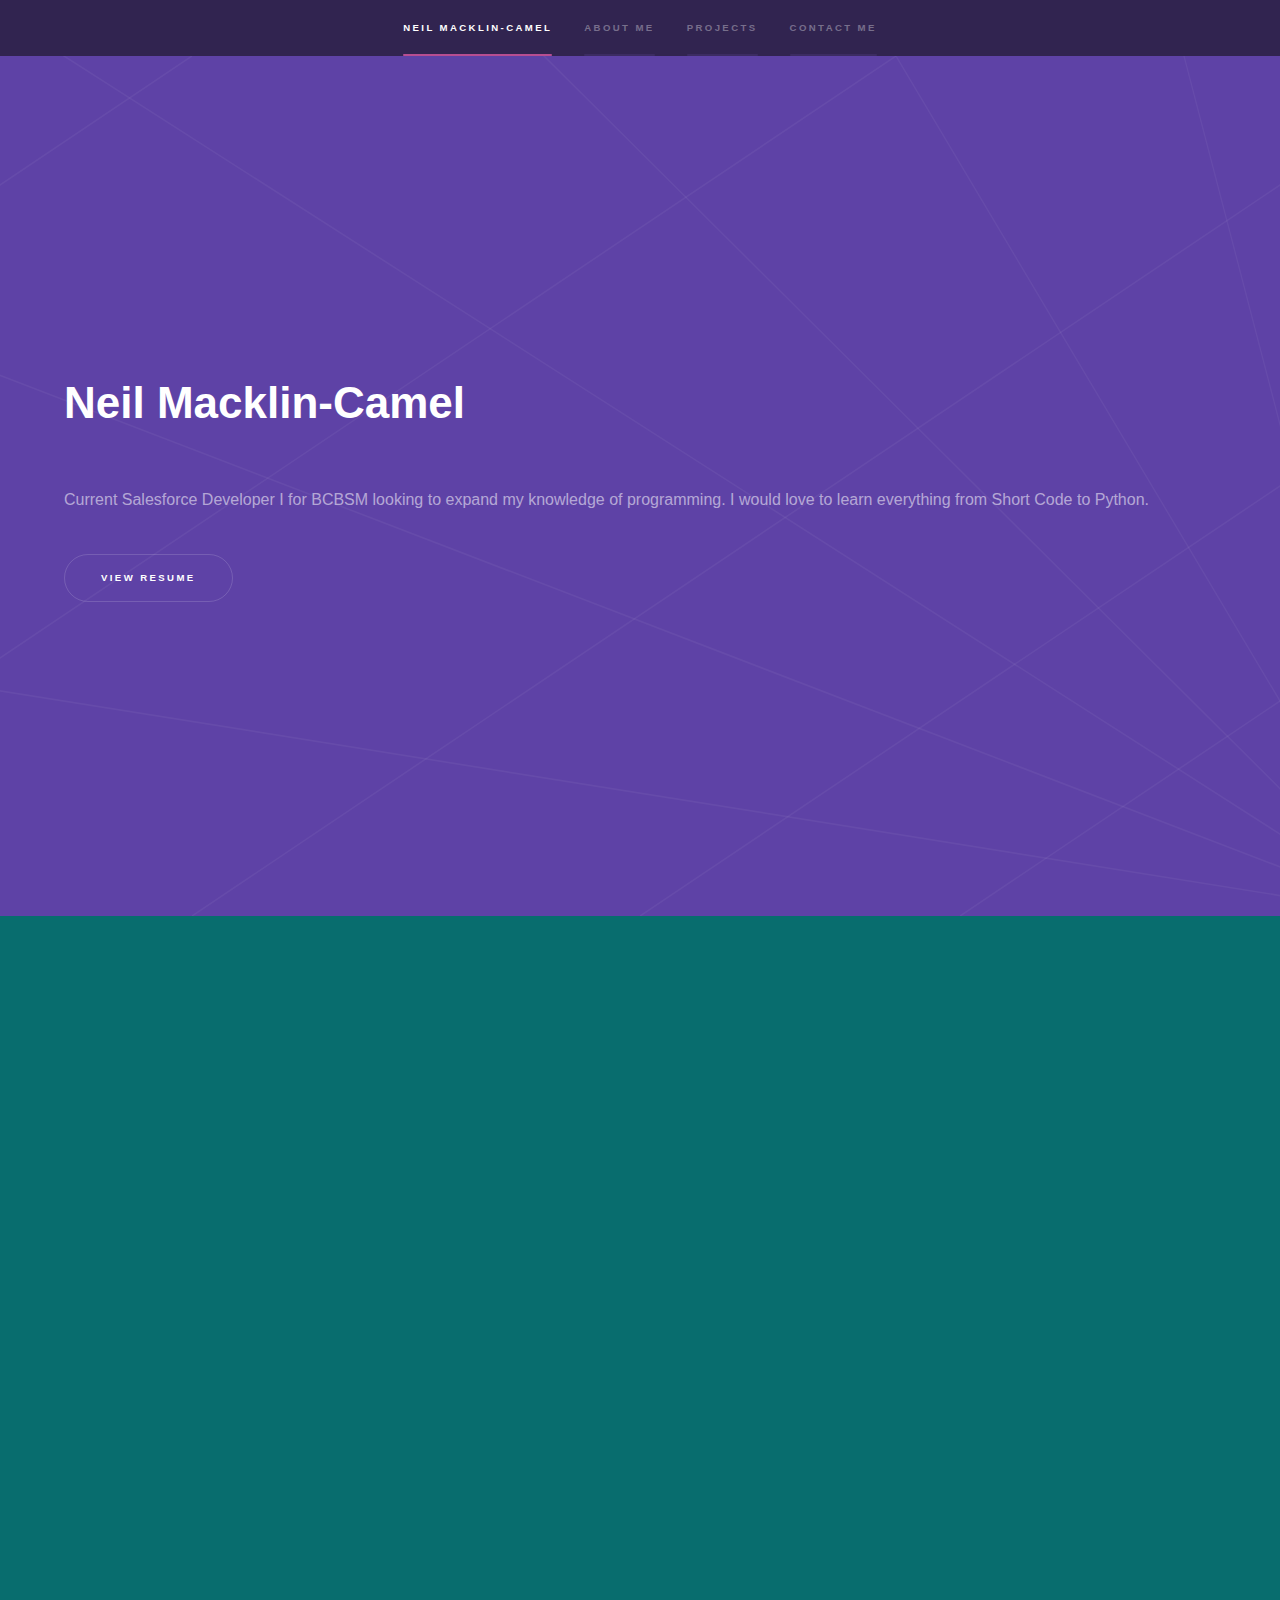
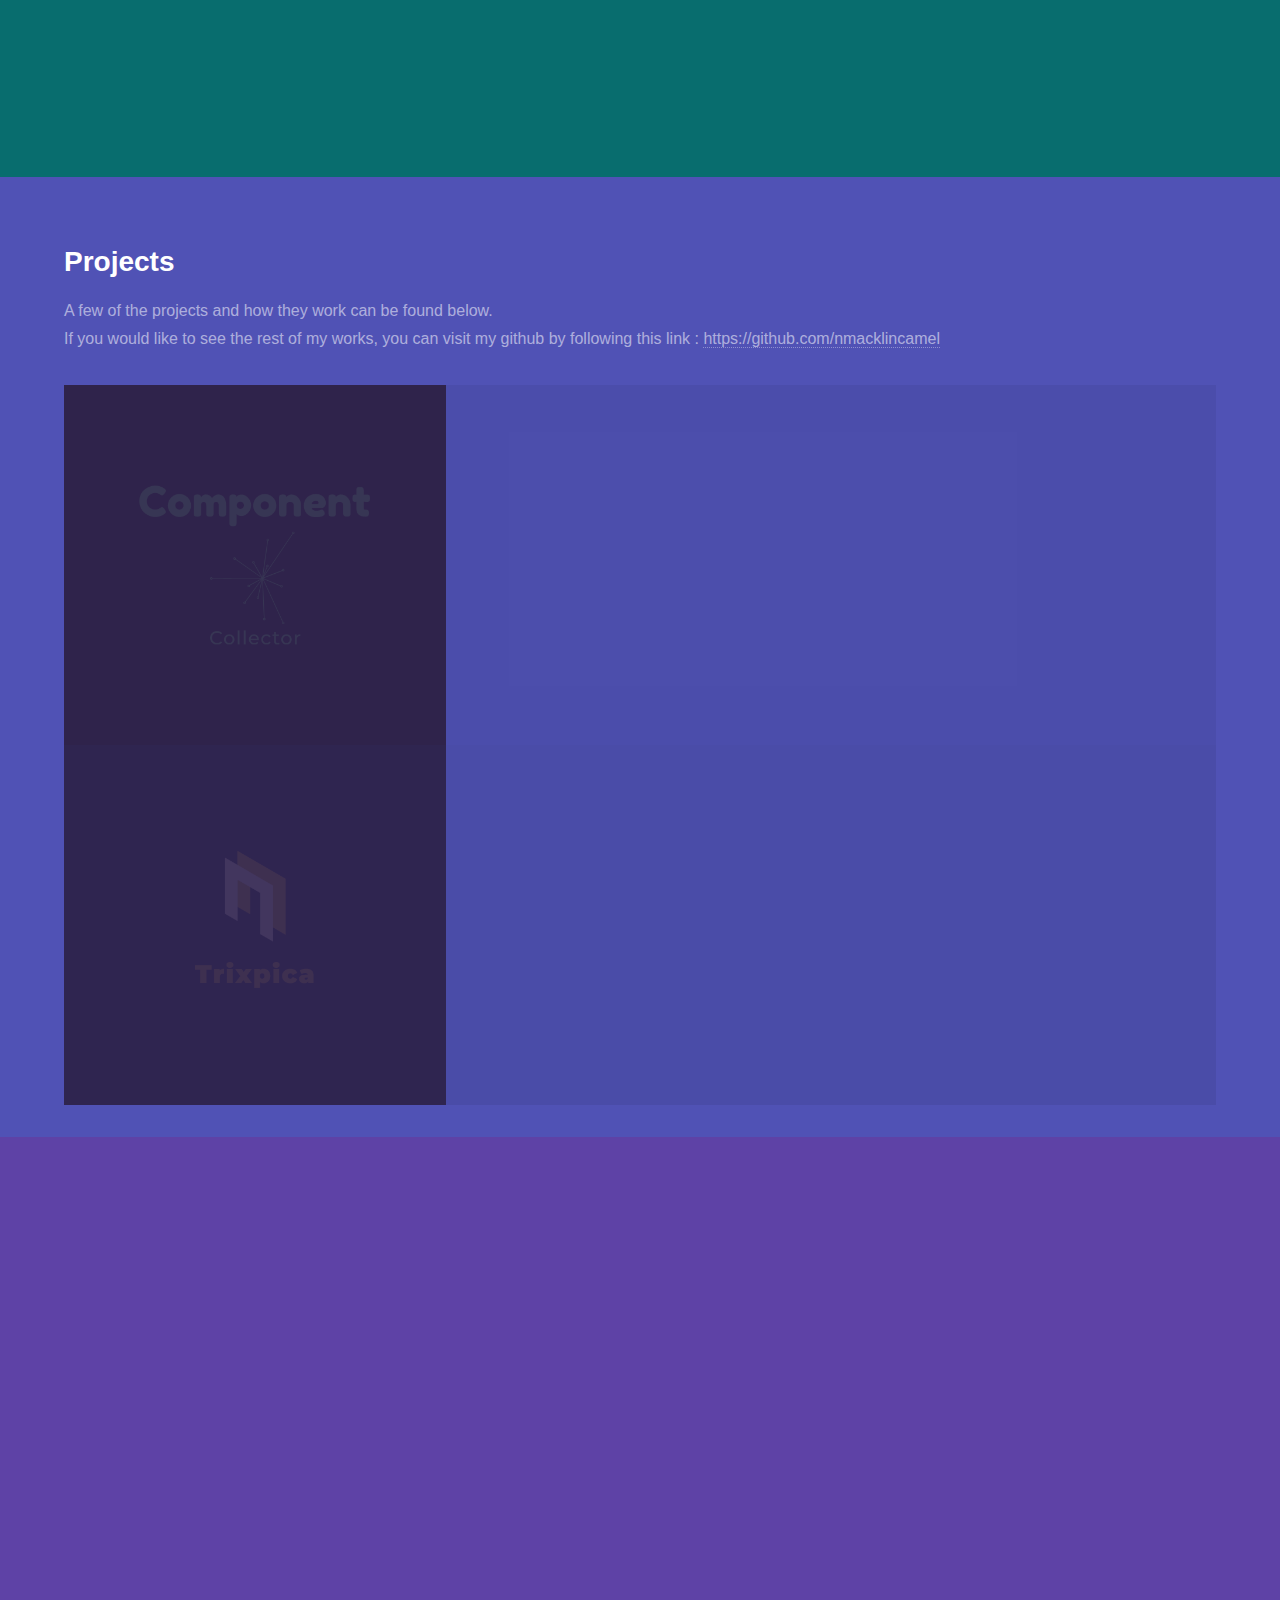
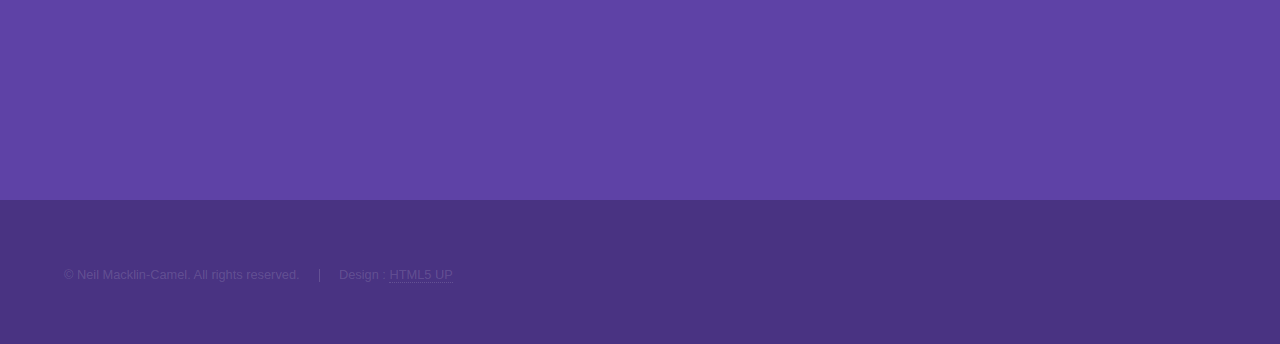
<file: index.html>
<!DOCTYPE HTML>
<!--
	Hyperspace by HTML5 UP
	html5up.net | @ajlkn
	Free for personal and commercial use under the CCA 3.0 license (html5up.net/license)
	Edited by: Neil Macklin-Camel
-->
<html>
	<head>
		<title>Neil Macklin-Camel | Software Engineer </title>
		<meta charset="utf-8" />
		<meta name="viewport" content="width=device-width, initial-scale=1, user-scalable=no" />
		<link rel="stylesheet" href="assets/css/main.css" />
		<noscript><link rel="stylesheet" href="assets/css/noscript.css" /></noscript>
	</head>
	<body class="is-preload">

		<!-- Sidebar -->
			<section id="sidebar">
				<div class="inner">
					<nav>
						<ul>
							<li><a href="#intro">Neil Macklin-Camel</a></li>
							<li><a href="#one">About me</a></li>
							<li><a href="#two">Projects</a></li>
							<li><a href="#three">Contact me</a></li>
						</ul>
					</nav>
				</div>
			</section>

		<!-- Wrapper -->
			<div id="wrapper">
				<!-- Intro -->
				<section id="intro" class="wrapper style1 fullscreen fade-up">
					<div class="inner">
						<h1>Neil Macklin-Camel</h1>
						<br>Current Salesforce Developer I for BCBSM looking to expand my knowledge of programming. I would love to learn everything from Short Code to Python.</p>
						<ul class="actions">
							<li><a href="docs/Resume_Neil Macklin-Camel_OCT2020.pdf" class="button scrolly">View Resume</a></li>
						</ul>
					</div>
				</section>

				<!-- One -->
				<section id="one" class="wrapper style3-alt-green fade-up">
					<div class="inner">
						<h2>About me</h2>
						<p>Current Salesforce Developer I for BCBSM looking to expand my knowledge of programming. <br />My favorite part of the CS field is linux development. However, I also enjoy web development and creating applications.</p>
						<div class="features">
							<section>
								<span class="icon solid major fa-code"></span>
								<h3>Language Proficiencies</h3>
								<p>Java | C | Python | R | JavaScript | HTML5 | CSS | Bash<br />
								</p>
							</section>
							<section>
								<span class="icon solid major fa-atlas"></span>
								<h3>Other Languages</h3>
								<p>JQuery | React Native | Nodejs | AngularJS | Django | PHP | MySQL | Assembly | Git </p>
							</section>
							<section>
								<span class="icon solid major fa-info-circle"></span>
								<h3>About Linux development</h3>
								<p>I am currently trying to get my foot in the door with Linux Kernel Development. I am attempting to create my own device driver for the <strong>Logitech MX Master Mouse</strong>.
									There already is a generic device driver, however, without the use of <strong>xbindkeys</strong>, the mouse really just isn't the same. <br /><em>[Uses C, on a Lenovo T430 Thinkpad, Kernel: 4.19.5, Host: Manjaro 17.2, Testing on VM with: Ubuntu 16.04 LTS]</em>
								</p>
							</section>
							<section>
								<span class="icon solid major fa-infinity"></span>
								<h3>Completed Courses</h3>
								<p>Java Programming 1 | Java Programming 2 | Foundations of Computer Science | Computer Organization and Assembly Language
									| Digital Logic | Data Analysis using R  1 | Data Analysis using R  2 | System Programming Concepts | Data and File Structures | Intro to Web Technologies
									| Design and Analysis of Algorithms | Database Management Systems | Software Systems Development 1 |
									Software Systems Development 2 | Operating Systems | Artificial Intelligence   </p>
							</section>
						</div>
						<!--
						<ul class="actions">
							<li><a href="index.html" class="button">Learn more</a></li>
						</ul>
						-->
					</div>
				</section>

				<!-- Two -->
					<section id="two" class="wrapper style2 spotlights">
						<div class="inner">
							<h2>Projects</h2>
							<p>A few of the projects and how they work can be found below. <br /> If you would like to see the rest of my works, you can visit my github by following this link : <a href="https://github.com/nmacklincamel">https://github.com/nmacklincamel</a> </p>
							<div class="spotlights">
								<!-- ** will have to upload code, create description page -- using the quadratic_solver_tool.html as template, using 3 screenshots of running the program**
                                    <section>
                                        <a href="#" class="image"><img src="images/pic01.jpg" alt="" data-position="center center" /></a>
                                <div class="content">
                                    <div class="inner">
                                        <h2>Vacuum World</h2>
                                        <p>A simple AI agent created to solve the vacuum world and its varied environments it can take.</p>
                                        <ul class="actions">
                                            <li><a href="quadratic_solver_tool.html" class="button">Learn more</a></li>
                                        </ul>
                                    </div>
                                </div>
                            </section>
                            -->
								<section>
									<a href="component_collector.html" class="image" title="Component Collector"><img src="images/Component_Collector.png" alt="" data-position="50% 50%" /></a>
									<div class="content">
										<div class="inner">
											<h2>Component Collector</h2>
											<p><strong>Component Collector</strong> can be used to search a specific CPU or RAM and then collect various types of information that goes along with the given CPU or RAM.</p>
											<ul class="actions">
												<li><a href="component_collector.html" class="button">Learn more</a></li>
											</ul>
										</div>
									</div>
						</section>
								<section>
							<a href="Trixpica.html" class="image" title="Trixpica"><img src="images/Trixpica_logo.png" alt="" data-position="" /></a>
							<div class="content">
								<div class="inner">
									<h2>Trixpica</h2>
									<p><strong>Trixpica</strong> is a place for people to find the right websites, the right content, and the right people for the everyday questions they have.</p>
									<ul class="actions">
										<li><a href="Trixpica.html" class="button">Learn more</a></li>
									</ul>
								</div>
							</div>
						</section>
							</div>
						</div>
					</section>


				<!-- Three -->
					<section id="three" class="wrapper style1 fade-up">
						<div class="inner">
							<h2>Get in touch</h2>
							<p>The best way to contact me would be through LinkedIn or by sending me an Email. <br />
								Although, if you feel so inclined you can send me a message through the message box below.
							</p>
							<div class="split style1">
								<section>
									<!--script/guide below can be found: https://blog.webjeda.com/google-form-customize/-->
									<script type="text/javascript">var submitted=false; function showAlert() { alert ("Your message has been sent.");}</script>
									<iframe name="hidden_iframe" id="hidden_iframe" style="display:none;" onload="if(submitted)  {window.location='index.html';}"></iframe>
									<form class="form" action="https://docs.google.com/forms/u/0/d/e/1FAIpQLSe81uiATs9jJrn7666RZj4Hyi_a00jrKH-rRYYqCsVg2n6KLg/formResponse" method="post" target="hidden_iframe" onsubmit="submitted=true;">
										<div class="fields">
											<div class="field half">
												<label for="name">Name</label>
												<input type="text" name="entry.1495731946" id="name" />
											</div>
											<div class="field half">
												<label for="email">Email</label>
												<input type="text" name="entry.1704212268" id="email" />
											</div>
											<div class="field">
												<label for="message">Message</label>
												<textarea name="entry.850018398" id="message" rows="5"></textarea>
											</div>
										</div>
										<ul class="actions">
											<li><button onclick="showAlert()" class="button">Send Message</button></li>
										</ul>
									</form>
								</section>
								<section>
									<ul class="contact">
										<li>
											<h3>Email</h3>
											<a href="#">nmacklincamel@gmail.com</a>
										</li>
										<li>
											<h3>Sites</h3>
											<ul class="icons">
												<li><a href="https://github.com/nmacklincamel" class="icon brands fa-github" title="Github"><span class="label">GitHub</span></a></li>
												<li><a href="https://www.linkedin.com/in/neil-macklin-camel-3a837214a/" class="icon brands fa-linkedin-in" title="LinkedIn"><span class="label">LinkedIn</span></a></li>
											</ul>
										</li>
									</ul>
								</section>
							</div>
						</div>
					</section>

			</div>

		<!-- Footer -->
			<footer id="footer" class="wrapper style1-alt">
				<div class="inner">
					<ul class="menu">
						<li>&copy; Neil Macklin-Camel. All rights reserved.</li><li>Design : <a href="http://html5up.net">HTML5 UP</a></li>
					</ul>
				</div>
			</footer>

		<!-- Scripts -->
			<script src="assets/js/jquery.min.js"></script>
			<script src="assets/js/jquery.scrollex.min.js"></script>
			<script src="assets/js/jquery.scrolly.min.js"></script>
			<script src="assets/js/browser.min.js"></script>
			<script src="assets/js/breakpoints.min.js"></script>
			<script src="assets/js/util.js"></script>
			<script src="assets/js/main.js"></script>

	</body>
</html>
</file>
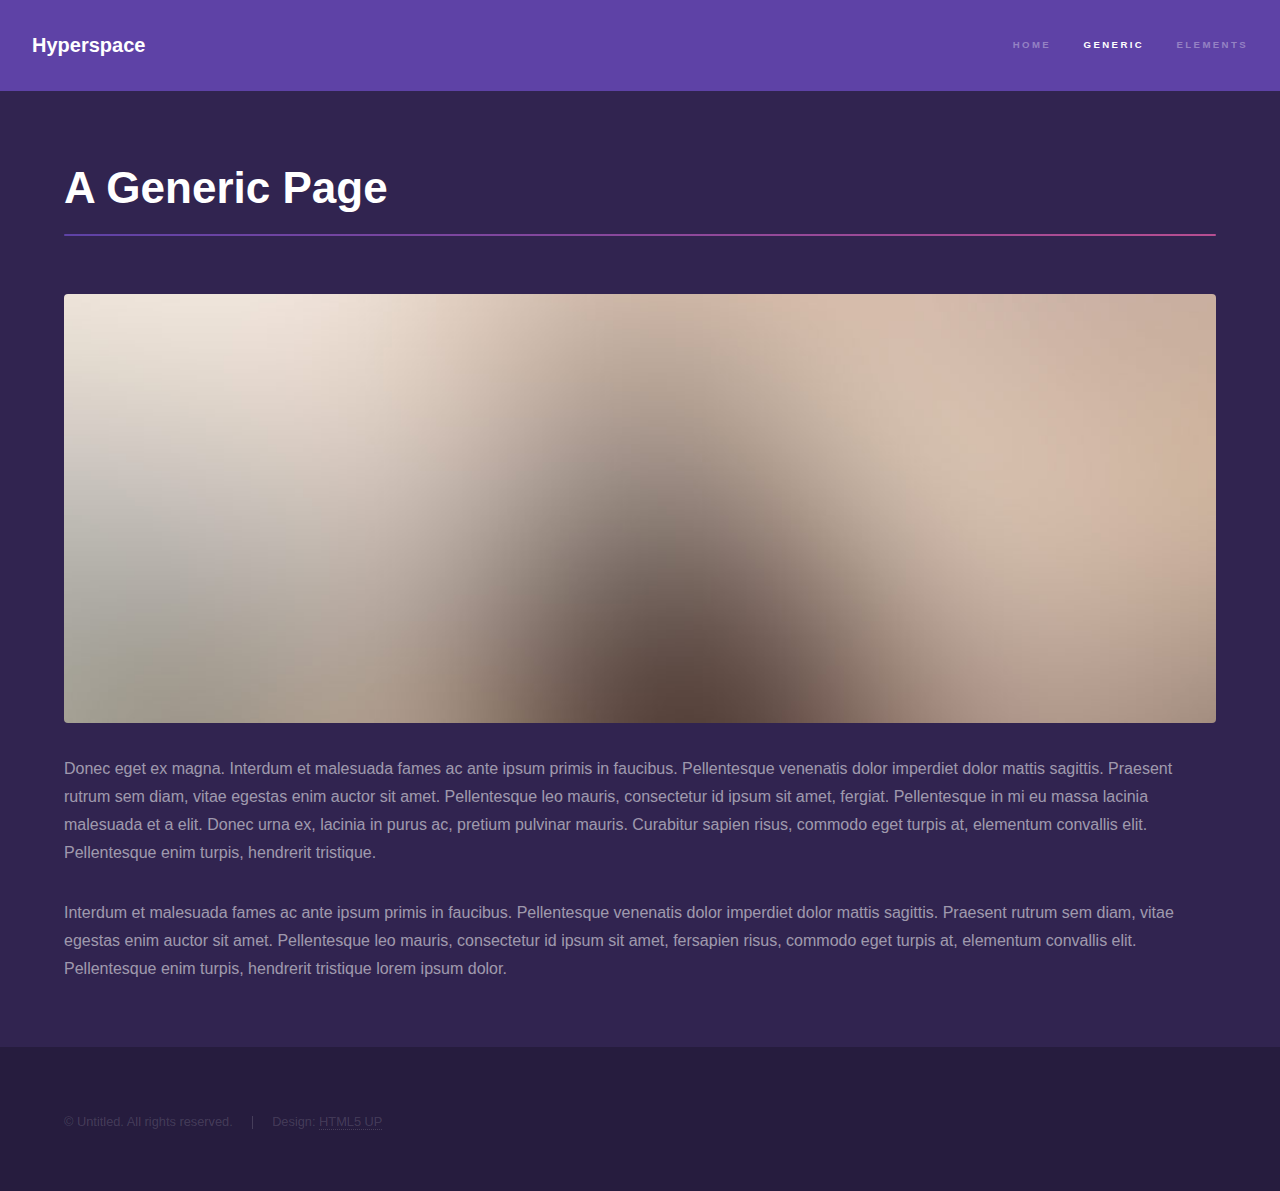
<file: generic.html>
<!DOCTYPE HTML>
<!--
	Hyperspace by HTML5 UP
	html5up.net | @ajlkn
	Free for personal and commercial use under the CCA 3.0 license (html5up.net/license)
-->
<html>
	<head>
		<title>Generic - Hyperspace by HTML5 UP</title>
		<meta charset="utf-8" />
		<meta name="viewport" content="width=device-width, initial-scale=1, user-scalable=no" />
		<link rel="stylesheet" href="assets/css/main.css" />
		<noscript><link rel="stylesheet" href="assets/css/noscript.css" /></noscript>
	</head>
	<body class="is-preload">

		<!-- Header -->
			<header id="header">
				<a href="index.html" class="title">Hyperspace</a>
				<nav>
					<ul>
						<li><a href="index.html">Home</a></li>
						<li><a href="generic.html" class="active">Generic</a></li>
						<li><a href="elements.html">Elements</a></li>
					</ul>
				</nav>
			</header>

		<!-- Wrapper -->
			<div id="wrapper">

				<!-- Main -->
					<section id="main" class="wrapper">
						<div class="inner">
							<h1 class="major">A Generic Page</h1>
							<span class="image fit"><img src="images/pic04.jpg" alt="" /></span>
							<p>Donec eget ex magna. Interdum et malesuada fames ac ante ipsum primis in faucibus. Pellentesque venenatis dolor imperdiet dolor mattis sagittis. Praesent rutrum sem diam, vitae egestas enim auctor sit amet. Pellentesque leo mauris, consectetur id ipsum sit amet, fergiat. Pellentesque in mi eu massa lacinia malesuada et a elit. Donec urna ex, lacinia in purus ac, pretium pulvinar mauris. Curabitur sapien risus, commodo eget turpis at, elementum convallis elit. Pellentesque enim turpis, hendrerit tristique.</p>
							<p>Interdum et malesuada fames ac ante ipsum primis in faucibus. Pellentesque venenatis dolor imperdiet dolor mattis sagittis. Praesent rutrum sem diam, vitae egestas enim auctor sit amet. Pellentesque leo mauris, consectetur id ipsum sit amet, fersapien risus, commodo eget turpis at, elementum convallis elit. Pellentesque enim turpis, hendrerit tristique lorem ipsum dolor.</p>
						</div>
					</section>

			</div>

		<!-- Footer -->
			<footer id="footer" class="wrapper alt">
				<div class="inner">
					<ul class="menu">
						<li>&copy; Untitled. All rights reserved.</li><li>Design: <a href="http://html5up.net">HTML5 UP</a></li>
					</ul>
				</div>
			</footer>

		<!-- Scripts -->
			<script src="assets/js/jquery.min.js"></script>
			<script src="assets/js/jquery.scrollex.min.js"></script>
			<script src="assets/js/jquery.scrolly.min.js"></script>
			<script src="assets/js/browser.min.js"></script>
			<script src="assets/js/breakpoints.min.js"></script>
			<script src="assets/js/util.js"></script>
			<script src="assets/js/main.js"></script>

	</body>
</html>
</file>
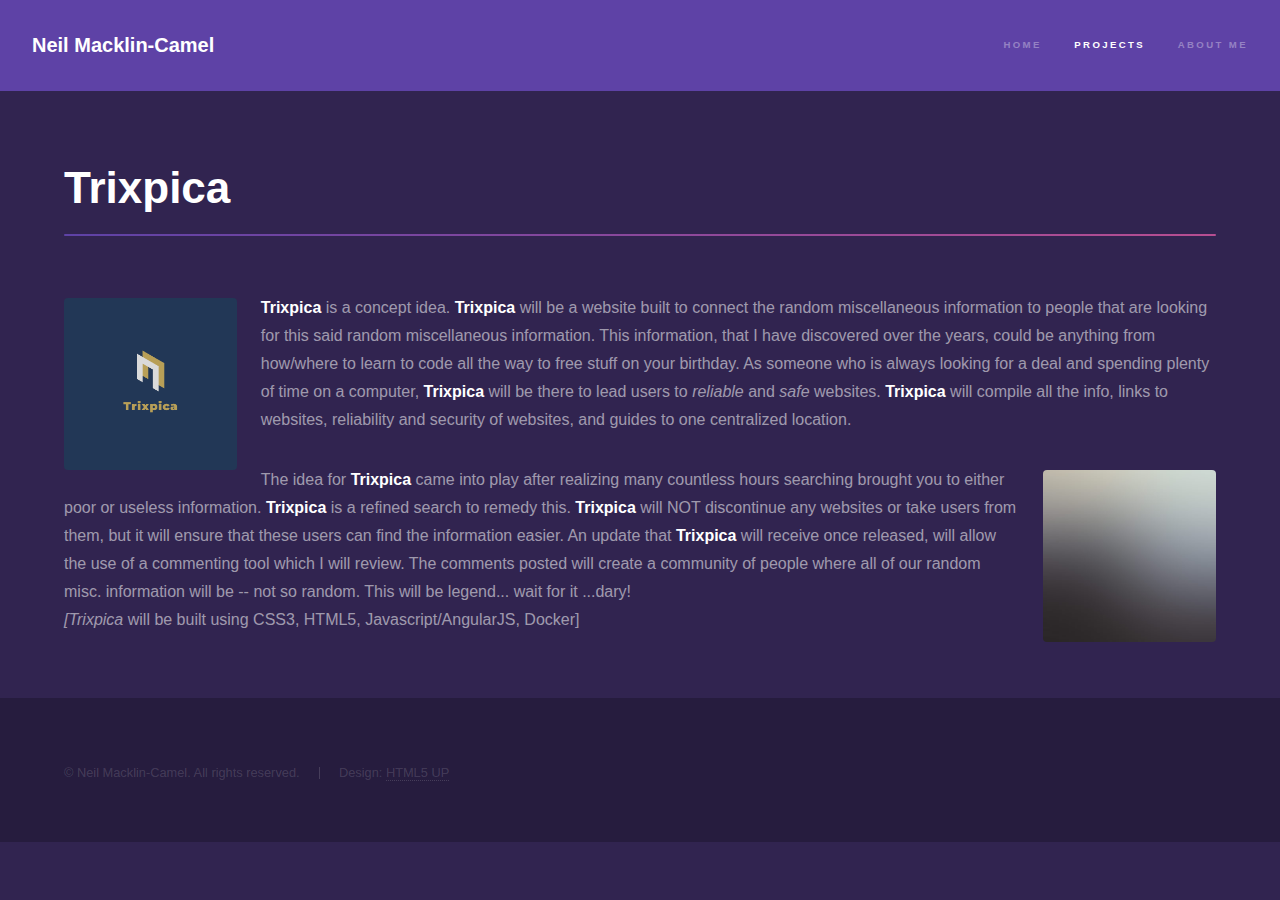
<file: Trixpica.html>
<!DOCTYPE HTML>
<!--
	Hyperspace by HTML5 UP
	html5up.net | @ajlkn
	Free for personal and commercial use under the CCA 3.0 license (html5up.net/license)
-->
<html>
	<head>
		<title>Neil Macklin-Camel | Trixpica</title>
		<meta charset="utf-8" />
		<meta name="viewport" content="width=device-width, initial-scale=1, user-scalable=no" />
		<link rel="stylesheet" href="assets/css/main.css" />
		<noscript><link rel="stylesheet" href="assets/css/noscript.css" /></noscript>
	</head>
	<body class="is-preload">

		<!-- Header -->
			<header id="header">
				<a href="index.html" class="title">Neil Macklin-Camel</a>
				<nav>
					<ul>
						<li><a href="index.html#intro">Home</a></li>
						<li><a href="index.html#two" class="active">Projects</a></li>
						<li><a href="index.html#one">About me</a></li>
					</ul>
				</nav>
			</header>

		<!-- Wrapper -->
			<div id="wrapper">

				<!-- Main -->
					<section id="main" class="wrapper">
						<div class="inner">
							<h1 class="major">Trixpica</h1>
							<!-- icon : back archway: b89f57, front archway: dadada, color of Trixpica: b89f57, font: Montserrat, background color: 223756
							https://bit.ly/36tnqVw
							-->
							<p><span class="image left trixpicafirst"><img src="images/Trixpica_logo.png" alt=""/></span>
								<strong>Trixpica</strong> is a concept idea. <strong>Trixpica</strong> will be a website built to connect the random miscellaneous information to people that are looking for
								this said random miscellaneous information. This information, that I have discovered over the years, could be anything from how/where to learn to code all the way to free stuff on your birthday.
								As someone who is always looking for a deal and spending plenty of time on a computer, <strong>Trixpica</strong> will be there to lead users to
								<em>reliable</em> and <em>safe</em> websites. <strong>Trixpica</strong> will compile all the info, links to websites, reliability and security of websites, and guides
								to one centralized location.
							</p>

							<p><span class="image right trixpicasecond"><img src="images/pic03.jpg" alt=""/></span>
								The idea for <strong>Trixpica</strong> came into play after realizing many countless hours searching brought you to either poor or useless information.
								<strong>Trixpica</strong> is a refined search to remedy this. <strong>Trixpica</strong> will NOT discontinue any websites or take users from them,
								but it will ensure that these users can find the information easier. An update that <strong>Trixpica </strong> will receive once released, will allow the use of a
								commenting tool which I will review. The comments posted will create a community of people where all of our random misc. information will be -- not so random. This will be legend... wait for it ...dary!
								<br /><em>[Trixpica</em> will be built using CSS3, HTML5, Javascript/AngularJS, Docker]
							</p>
						</div>
					</section>




		<!-- Footer -->
			<footer id="footer" class="wrapper alt">
				<div class="inner">
					<ul class="menu">
						<li>&copy; Neil Macklin-Camel. All rights reserved.</li><li>Design: <a href="http://html5up.net">HTML5 UP</a></li>
					</ul>
				</div>
			</footer>

		<!-- Scripts -->
			<script src="assets/js/jquery.min.js"></script>
			<script src="assets/js/jquery.scrollex.min.js"></script>
			<script src="assets/js/jquery.scrolly.min.js"></script>
			<script src="assets/js/browser.min.js"></script>
			<script src="assets/js/breakpoints.min.js"></script>
			<script src="assets/js/util.js"></script>
			<script src="assets/js/main.js"></script>

	</body>
</html>
</file>
<file: assets/css/noscript.css>
/*
	Hyperspace by HTML5 UP
	html5up.net | @ajlkn
	Free for personal and commercial use under the CCA 3.0 license (html5up.net/license)
*/

/* Spotlights */

	.spotlights > section > .image:before {
		opacity: 0 !important;
	}

	.spotlights > section > .content > .inner {
		-moz-transform: none !important;
		-webkit-transform: none !important;
		-ms-transform: none !important;
		transform: none !important;
		opacity: 1 !important;
	}

/* Wrapper */

	.wrapper > .inner {
		opacity: 1 !important;
		-moz-transform: none !important;
		-webkit-transform: none !important;
		-ms-transform: none !important;
		transform: none !important;
	}

/* Sidebar */

	#sidebar > .inner {
		opacity: 1 !important;
	}

	#sidebar nav > ul > li {
		-moz-transform: none !important;
		-webkit-transform: none !important;
		-ms-transform: none !important;
		transform: none !important;
		opacity: 1 !important;
	}
</file>
<file: assets/css/main.css>
@import url(fontawesome-all.min.css);

/*
	Hyperspace by HTML5 UP
	html5up.net | @ajlkn
	Free for personal and commercial use under the CCA 3.0 license (html5up.net/license)
*/

html, body, div, span, applet, object,
iframe, h1, h2, h3, h4, h5, h6, p, blockquote,
pre, a, abbr, acronym, address, big, cite,
code, del, dfn, em, img, ins, kbd, q, s, samp,
small, strike, strong, sub, sup, tt, var, b,
u, i, center, dl, dt, dd, ol, ul, li, fieldset,
form, label, legend, table, caption, tbody,
tfoot, thead, tr, th, td, article, aside,
canvas, details, embed, figure, figcaption,
footer, header, hgroup, menu, nav, output, ruby,
section, summary, time, mark, audio, video {
	margin: 0;
	padding: 0;
	border: 0;
	font-size: 100%;
	font: inherit;
	vertical-align: baseline;}

article, aside, details, figcaption, figure,
footer, header, hgroup, menu, nav, section {
	display: block;}

body {
	line-height: 1;
}

ol, ul {
	list-style: none;
}

blockquote, q {
	quotes: none;
}

	blockquote:before, blockquote:after, q:before, q:after {
		content: '';
		content: none;
	}

table {
	border-collapse: collapse;
	border-spacing: 0;
}

body {
	-webkit-text-size-adjust: none;
}

mark {
	background-color: transparent;
	color: inherit;
}

input::-moz-focus-inner {
	border: 0;
	padding: 0;
}

input, select, textarea {
	-moz-appearance: none;
	-webkit-appearance: none;
	-ms-appearance: none;
	appearance: none;
}

/* Basic */

	@-ms-viewport {
		width: device-width;
	}

	body {
		-ms-overflow-style: scrollbar;
	}

	@media screen and (max-width: 480px) {

		html, body {
			min-width: 320px;
		}

	}

	html {
		box-sizing: border-box;
	}

	*, *:before, *:after {
		box-sizing: inherit;
	}

	body {
		background: #312450;
	}

		body.is-preload *, body.is-preload *:before, body.is-preload *:after {
			-moz-animation: none !important;
			-webkit-animation: none !important;
			-ms-animation: none !important;
			animation: none !important;
			-moz-transition: none !important;
			-webkit-transition: none !important;
			-ms-transition: none !important;
			transition: none !important;
		}

/* Type */

	body, input, select, textarea {
		color: rgba(255, 255, 255, 0.55);
		font-family: Arial, Helvetica, sans-serif;
		font-size: 16.5pt;
		font-weight: normal;
		line-height: 1.75;
	}

		@media screen and (max-width: 1680px) {

			body, input, select, textarea {
				font-size: 13pt;
			}

		}

		@media screen and (max-width: 1280px) {

			body, input, select, textarea {
				font-size: 12pt;
			}

		}

		@media screen and (max-width: 360px) {

			body, input, select, textarea {
				font-size: 11pt;
			}

		}

	a {
		-moz-transition: color 0.2s ease, border-bottom-color 0.2s ease;
		-webkit-transition: color 0.2s ease, border-bottom-color 0.2s ease;
		-ms-transition: color 0.2s ease, border-bottom-color 0.2s ease;
		transition: color 0.2s ease, border-bottom-color 0.2s ease;
		border-bottom: dotted 1px rgba(255, 255, 255, 0.35);
		color: inherit;
		text-decoration: none;
	}

		a:hover {
			border-bottom-color: transparent;
			color: #ffffff;
		}

	strong, b {
		color: #ffffff;
		font-weight: bold;
	}

	em, i {
		font-style: italic;
	}

	p {
		margin: 0 0 2em 0;
	}

	h1, h2, h3, h4, h5, h6 {
		color: #ffffff;
		font-weight: bold;
		line-height: 1.5;
		margin: 0 0 0.5em 0;
	}

		h1 a, h2 a, h3 a, h4 a, h5 a, h6 a {
			color: inherit;
			text-decoration: none;
		}

	h1 {
		font-size: 2.75em;
	}

		h1.major {
			margin: 0 0 1.3em 0;
			position: relative;
			padding-bottom: 0.35em;
		}

			h1.major:after {
				background-image: -moz-linear-gradient(to right, #5e42a6, #b74e91);
				background-image: -webkit-linear-gradient(to right, #5e42a6, #b74e91);
				background-image: -ms-linear-gradient(to right, #5e42a6, #b74e91);
				background-image: linear-gradient(to right, #5e42a6, #b74e91);
				-moz-transition: max-width 0.2s ease;
				-webkit-transition: max-width 0.2s ease;
				-ms-transition: max-width 0.2s ease;
				transition: max-width 0.2s ease;
				border-radius: 0.2em;
				bottom: 0;
				content: '';
				height: 0.05em;
				position: absolute;
				right: 0;
				width: 100%;
			}

	h2 {
		font-size: 1.75em;
	}

	h3 {
		font-size: 1.1em;
	}

	h4 {
		font-size: 1em;
	}

	h5 {
		font-size: 0.8em;
	}

	h6 {
		font-size: 0.6em;
	}

	@media screen and (max-width: 736px) {

		h1 {
			font-size: 2em;
		}

		h2 {
			font-size: 1.25em;
		}

		h3 {
			font-size: 1em;
		}

		h4 {
			font-size: 0.8em;
		}

		h5 {
			font-size: 0.6em;
		}

		h6 {
			font-size: 0.6em;
		}

	}

	sub {
		font-size: 0.8em;
		position: relative;
		top: 0.5em;
	}

	sup {
		font-size: 0.8em;
		position: relative;
		top: -0.5em;
	}

	blockquote {
		border-left: solid 4px rgba(255, 255, 255, 0.15);
		font-style: italic;
		margin: 0 0 2em 0;
		padding: 0.5em 0 0.5em 2em;
	}

	code {
		background: rgba(255, 255, 255, 0.05);
		border-radius: 0.25em;
		border: solid 1px rgba(255, 255, 255, 0.15);
		font-family: "Courier New", monospace;
		font-size: 0.9em;
		margin: 0 0.25em;
		padding: 0.25em 0.65em;
	}

	pre {
		-webkit-overflow-scrolling: touch;
		font-family: "Courier New", monospace;
		font-size: 0.9em;
		margin: 0 0 2em 0;
	}

		pre code {
			display: block;
			line-height: 1.75em;
			padding: 1em 1.5em;
			overflow-x: auto;
		}

	hr {
		border: 0;
		border-bottom: solid 1px rgba(255, 255, 255, 0.15);
		margin: 2em 0;
	}

		hr.major {
			margin: 3em 0;
		}

	.align-left {
		text-align: left;
	}

	.align-center {
		text-align: center;
	}

	.align-right {
		text-align: right;
	}

/* Row */

	.row {
		display: flex;
		flex-wrap: wrap;
		box-sizing: border-box;
		align-items: stretch;
	}

		.row > * {
			box-sizing: border-box;
		}

		.row.gtr-uniform > * > :last-child {
			margin-bottom: 0;
		}

		.row.aln-left {
			justify-content: flex-start;
		}

		.row.aln-center {
			justify-content: center;
		}

		.row.aln-right {
			justify-content: flex-end;
		}

		.row.aln-top {
			align-items: flex-start;
		}

		.row.aln-middle {
			align-items: center;
		}

		.row.aln-bottom {
			align-items: flex-end;
		}

		.row > .imp {
			order: -1;
		}

		.row > .col-1 {
			width: 8.33333%;
		}

		.row > .off-1 {
			margin-left: 8.33333%;
		}

		.row > .col-2 {
			width: 16.66667%;
		}

		.row > .off-2 {
			margin-left: 16.66667%;
		}

		.row > .col-3 {
			width: 25%;
		}

		.row > .off-3 {
			margin-left: 25%;
		}

		.row > .col-4 {
			width: 33.33333%;
		}

		.row > .off-4 {
			margin-left: 33.33333%;
		}

		.row > .col-5 {
			width: 41.66667%;
		}

		.row > .off-5 {
			margin-left: 41.66667%;
		}

		.row > .col-6 {
			width: 50%;
		}

		.row > .off-6 {
			margin-left: 50%;
		}

		.row > .col-7 {
			width: 58.33333%;
		}

		.row > .off-7 {
			margin-left: 58.33333%;
		}

		.row > .col-8 {
			width: 66.66667%;
		}

		.row > .off-8 {
			margin-left: 66.66667%;
		}

		.row > .col-9 {
			width: 75%;
		}

		.row > .off-9 {
			margin-left: 75%;
		}

		.row > .col-10 {
			width: 83.33333%;
		}

		.row > .off-10 {
			margin-left: 83.33333%;
		}

		.row > .col-11 {
			width: 91.66667%;
		}

		.row > .off-11 {
			margin-left: 91.66667%;
		}

		.row > .col-12 {
			width: 100%;
		}

		.row > .off-12 {
			margin-left: 100%;
		}

		.row.gtr-0 {
			margin-top: 0;
			margin-left: 0em;
		}

			.row.gtr-0 > * {
				padding: 0 0 0 0em;
			}

			.row.gtr-0.gtr-uniform {
				margin-top: 0em;
			}

				.row.gtr-0.gtr-uniform > * {
					padding-top: 0em;
				}

		.row.gtr-25 {
			margin-top: 0;
			margin-left: -0.375em;
		}

			.row.gtr-25 > * {
				padding: 0 0 0 0.375em;
			}

			.row.gtr-25.gtr-uniform {
				margin-top: -0.375em;
			}

				.row.gtr-25.gtr-uniform > * {
					padding-top: 0.375em;
				}

		.row.gtr-50 {
			margin-top: 0;
			margin-left: -0.75em;
		}

			.row.gtr-50 > * {
				padding: 0 0 0 0.75em;
			}

			.row.gtr-50.gtr-uniform {
				margin-top: -0.75em;
			}

				.row.gtr-50.gtr-uniform > * {
					padding-top: 0.75em;
				}

		.row {
			margin-top: 0;
			margin-left: -1.5em;
		}

			.row > * {
				padding: 0 0 0 1.5em;
			}

			.row.gtr-uniform {
				margin-top: -1.5em;
			}

				.row.gtr-uniform > * {
					padding-top: 1.5em;
				}

		.row.gtr-150 {
			margin-top: 0;
			margin-left: -2.25em;
		}

			.row.gtr-150 > * {
				padding: 0 0 0 2.25em;
			}

			.row.gtr-150.gtr-uniform {
				margin-top: -2.25em;
			}

				.row.gtr-150.gtr-uniform > * {
					padding-top: 2.25em;
				}

		.row.gtr-200 {
			margin-top: 0;
			margin-left: -3em;
		}

			.row.gtr-200 > * {
				padding: 0 0 0 3em;
			}

			.row.gtr-200.gtr-uniform {
				margin-top: -3em;
			}

				.row.gtr-200.gtr-uniform > * {
					padding-top: 3em;
				}

		@media screen and (max-width: 1680px) {

			.row {
				display: flex;
				flex-wrap: wrap;
				box-sizing: border-box;
				align-items: stretch;
			}

				.row > * {
					box-sizing: border-box;
				}

				.row.gtr-uniform > * > :last-child {
					margin-bottom: 0;
				}

				.row.aln-left {
					justify-content: flex-start;
				}

				.row.aln-center {
					justify-content: center;
				}

				.row.aln-right {
					justify-content: flex-end;
				}

				.row.aln-top {
					align-items: flex-start;
				}

				.row.aln-middle {
					align-items: center;
				}

				.row.aln-bottom {
					align-items: flex-end;
				}

				.row > .imp-xlarge {
					order: -1;
				}

				.row > .col-1-xlarge {
					width: 8.33333%;
				}

				.row > .off-1-xlarge {
					margin-left: 8.33333%;
				}

				.row > .col-2-xlarge {
					width: 16.66667%;
				}

				.row > .off-2-xlarge {
					margin-left: 16.66667%;
				}

				.row > .col-3-xlarge {
					width: 25%;
				}

				.row > .off-3-xlarge {
					margin-left: 25%;
				}

				.row > .col-4-xlarge {
					width: 33.33333%;
				}

				.row > .off-4-xlarge {
					margin-left: 33.33333%;
				}

				.row > .col-5-xlarge {
					width: 41.66667%;
				}

				.row > .off-5-xlarge {
					margin-left: 41.66667%;
				}

				.row > .col-6-xlarge {
					width: 50%;
				}

				.row > .off-6-xlarge {
					margin-left: 50%;
				}

				.row > .col-7-xlarge {
					width: 58.33333%;
				}

				.row > .off-7-xlarge {
					margin-left: 58.33333%;
				}

				.row > .col-8-xlarge {
					width: 66.66667%;
				}

				.row > .off-8-xlarge {
					margin-left: 66.66667%;
				}

				.row > .col-9-xlarge {
					width: 75%;
				}

				.row > .off-9-xlarge {
					margin-left: 75%;
				}

				.row > .col-10-xlarge {
					width: 83.33333%;
				}

				.row > .off-10-xlarge {
					margin-left: 83.33333%;
				}

				.row > .col-11-xlarge {
					width: 91.66667%;
				}

				.row > .off-11-xlarge {
					margin-left: 91.66667%;
				}

				.row > .col-12-xlarge {
					width: 100%;
				}

				.row > .off-12-xlarge {
					margin-left: 100%;
				}

				.row.gtr-0 {
					margin-top: 0;
					margin-left: 0em;
				}

					.row.gtr-0 > * {
						padding: 0 0 0 0em;
					}

					.row.gtr-0.gtr-uniform {
						margin-top: 0em;
					}

						.row.gtr-0.gtr-uniform > * {
							padding-top: 0em;
						}

				.row.gtr-25 {
					margin-top: 0;
					margin-left: -0.375em;
				}

					.row.gtr-25 > * {
						padding: 0 0 0 0.375em;
					}

					.row.gtr-25.gtr-uniform {
						margin-top: -0.375em;
					}

						.row.gtr-25.gtr-uniform > * {
							padding-top: 0.375em;
						}

				.row.gtr-50 {
					margin-top: 0;
					margin-left: -0.75em;
				}

					.row.gtr-50 > * {
						padding: 0 0 0 0.75em;
					}

					.row.gtr-50.gtr-uniform {
						margin-top: -0.75em;
					}

						.row.gtr-50.gtr-uniform > * {
							padding-top: 0.75em;
						}

				.row {
					margin-top: 0;
					margin-left: -1.5em;
				}

					.row > * {
						padding: 0 0 0 1.5em;
					}

					.row.gtr-uniform {
						margin-top: -1.5em;
					}

						.row.gtr-uniform > * {
							padding-top: 1.5em;
						}

				.row.gtr-150 {
					margin-top: 0;
					margin-left: -2.25em;
				}

					.row.gtr-150 > * {
						padding: 0 0 0 2.25em;
					}

					.row.gtr-150.gtr-uniform {
						margin-top: -2.25em;
					}

						.row.gtr-150.gtr-uniform > * {
							padding-top: 2.25em;
						}

				.row.gtr-200 {
					margin-top: 0;
					margin-left: -3em;
				}

					.row.gtr-200 > * {
						padding: 0 0 0 3em;
					}

					.row.gtr-200.gtr-uniform {
						margin-top: -3em;
					}

						.row.gtr-200.gtr-uniform > * {
							padding-top: 3em;
						}

		}

		@media screen and (max-width: 1280px) {

			.row {
				display: flex;
				flex-wrap: wrap;
				box-sizing: border-box;
				align-items: stretch;
			}

				.row > * {
					box-sizing: border-box;
				}

				.row.gtr-uniform > * > :last-child {
					margin-bottom: 0;
				}

				.row.aln-left {
					justify-content: flex-start;
				}

				.row.aln-center {
					justify-content: center;
				}

				.row.aln-right {
					justify-content: flex-end;
				}

				.row.aln-top {
					align-items: flex-start;
				}

				.row.aln-middle {
					align-items: center;
				}

				.row.aln-bottom {
					align-items: flex-end;
				}

				.row > .imp-large {
					order: -1;
				}

				.row > .col-1-large {
					width: 8.33333%;
				}

				.row > .off-1-large {
					margin-left: 8.33333%;
				}

				.row > .col-2-large {
					width: 16.66667%;
				}

				.row > .off-2-large {
					margin-left: 16.66667%;
				}

				.row > .col-3-large {
					width: 25%;
				}

				.row > .off-3-large {
					margin-left: 25%;
				}

				.row > .col-4-large {
					width: 33.33333%;
				}

				.row > .off-4-large {
					margin-left: 33.33333%;
				}

				.row > .col-5-large {
					width: 41.66667%;
				}

				.row > .off-5-large {
					margin-left: 41.66667%;
				}

				.row > .col-6-large {
					width: 50%;
				}

				.row > .off-6-large {
					margin-left: 50%;
				}

				.row > .col-7-large {
					width: 58.33333%;
				}

				.row > .off-7-large {
					margin-left: 58.33333%;
				}

				.row > .col-8-large {
					width: 66.66667%;
				}

				.row > .off-8-large {
					margin-left: 66.66667%;
				}

				.row > .col-9-large {
					width: 75%;
				}

				.row > .off-9-large {
					margin-left: 75%;
				}

				.row > .col-10-large {
					width: 83.33333%;
				}

				.row > .off-10-large {
					margin-left: 83.33333%;
				}

				.row > .col-11-large {
					width: 91.66667%;
				}

				.row > .off-11-large {
					margin-left: 91.66667%;
				}

				.row > .col-12-large {
					width: 100%;
				}

				.row > .off-12-large {
					margin-left: 100%;
				}

				.row.gtr-0 {
					margin-top: 0;
					margin-left: 0em;
				}

					.row.gtr-0 > * {
						padding: 0 0 0 0em;
					}

					.row.gtr-0.gtr-uniform {
						margin-top: 0em;
					}

						.row.gtr-0.gtr-uniform > * {
							padding-top: 0em;
						}

				.row.gtr-25 {
					margin-top: 0;
					margin-left: -0.375em;
				}

					.row.gtr-25 > * {
						padding: 0 0 0 0.375em;
					}

					.row.gtr-25.gtr-uniform {
						margin-top: -0.375em;
					}

						.row.gtr-25.gtr-uniform > * {
							padding-top: 0.375em;
						}

				.row.gtr-50 {
					margin-top: 0;
					margin-left: -0.75em;
				}

					.row.gtr-50 > * {
						padding: 0 0 0 0.75em;
					}

					.row.gtr-50.gtr-uniform {
						margin-top: -0.75em;
					}

						.row.gtr-50.gtr-uniform > * {
							padding-top: 0.75em;
						}

				.row {
					margin-top: 0;
					margin-left: -1.5em;
				}

					.row > * {
						padding: 0 0 0 1.5em;
					}

					.row.gtr-uniform {
						margin-top: -1.5em;
					}

						.row.gtr-uniform > * {
							padding-top: 1.5em;
						}

				.row.gtr-150 {
					margin-top: 0;
					margin-left: -2.25em;
				}

					.row.gtr-150 > * {
						padding: 0 0 0 2.25em;
					}

					.row.gtr-150.gtr-uniform {
						margin-top: -2.25em;
					}

						.row.gtr-150.gtr-uniform > * {
							padding-top: 2.25em;
						}

				.row.gtr-200 {
					margin-top: 0;
					margin-left: -3em;
				}

					.row.gtr-200 > * {
						padding: 0 0 0 3em;
					}

					.row.gtr-200.gtr-uniform {
						margin-top: -3em;
					}

						.row.gtr-200.gtr-uniform > * {
							padding-top: 3em;
						}

		}

		@media screen and (max-width: 980px) {

			.row {
				display: flex;
				flex-wrap: wrap;
				box-sizing: border-box;
				align-items: stretch;
			}

				.row > * {
					box-sizing: border-box;
				}

				.row.gtr-uniform > * > :last-child {
					margin-bottom: 0;
				}

				.row.aln-left {
					justify-content: flex-start;
				}

				.row.aln-center {
					justify-content: center;
				}

				.row.aln-right {
					justify-content: flex-end;
				}

				.row.aln-top {
					align-items: flex-start;
				}

				.row.aln-middle {
					align-items: center;
				}

				.row.aln-bottom {
					align-items: flex-end;
				}

				.row > .imp-medium {
					order: -1;
				}

				.row > .col-1-medium {
					width: 8.33333%;
				}

				.row > .off-1-medium {
					margin-left: 8.33333%;
				}

				.row > .col-2-medium {
					width: 16.66667%;
				}

				.row > .off-2-medium {
					margin-left: 16.66667%;
				}

				.row > .col-3-medium {
					width: 25%;
				}

				.row > .off-3-medium {
					margin-left: 25%;
				}

				.row > .col-4-medium {
					width: 33.33333%;
				}

				.row > .off-4-medium {
					margin-left: 33.33333%;
				}

				.row > .col-5-medium {
					width: 41.66667%;
				}

				.row > .off-5-medium {
					margin-left: 41.66667%;
				}

				.row > .col-6-medium {
					width: 50%;
				}

				.row > .off-6-medium {
					margin-left: 50%;
				}

				.row > .col-7-medium {
					width: 58.33333%;
				}

				.row > .off-7-medium {
					margin-left: 58.33333%;
				}

				.row > .col-8-medium {
					width: 66.66667%;
				}

				.row > .off-8-medium {
					margin-left: 66.66667%;
				}

				.row > .col-9-medium {
					width: 75%;
				}

				.row > .off-9-medium {
					margin-left: 75%;
				}

				.row > .col-10-medium {
					width: 83.33333%;
				}

				.row > .off-10-medium {
					margin-left: 83.33333%;
				}

				.row > .col-11-medium {
					width: 91.66667%;
				}

				.row > .off-11-medium {
					margin-left: 91.66667%;
				}

				.row > .col-12-medium {
					width: 100%;
				}

				.row > .off-12-medium {
					margin-left: 100%;
				}

				.row.gtr-0 {
					margin-top: 0;
					margin-left: 0em;
				}

					.row.gtr-0 > * {
						padding: 0 0 0 0em;
					}

					.row.gtr-0.gtr-uniform {
						margin-top: 0em;
					}

						.row.gtr-0.gtr-uniform > * {
							padding-top: 0em;
						}

				.row.gtr-25 {
					margin-top: 0;
					margin-left: -0.375em;
				}

					.row.gtr-25 > * {
						padding: 0 0 0 0.375em;
					}

					.row.gtr-25.gtr-uniform {
						margin-top: -0.375em;
					}

						.row.gtr-25.gtr-uniform > * {
							padding-top: 0.375em;
						}

				.row.gtr-50 {
					margin-top: 0;
					margin-left: -0.75em;
				}

					.row.gtr-50 > * {
						padding: 0 0 0 0.75em;
					}

					.row.gtr-50.gtr-uniform {
						margin-top: -0.75em;
					}

						.row.gtr-50.gtr-uniform > * {
							padding-top: 0.75em;
						}

				.row {
					margin-top: 0;
					margin-left: -1.5em;
				}

					.row > * {
						padding: 0 0 0 1.5em;
					}

					.row.gtr-uniform {
						margin-top: -1.5em;
					}

						.row.gtr-uniform > * {
							padding-top: 1.5em;
						}

				.row.gtr-150 {
					margin-top: 0;
					margin-left: -2.25em;
				}

					.row.gtr-150 > * {
						padding: 0 0 0 2.25em;
					}

					.row.gtr-150.gtr-uniform {
						margin-top: -2.25em;
					}

						.row.gtr-150.gtr-uniform > * {
							padding-top: 2.25em;
						}

				.row.gtr-200 {
					margin-top: 0;
					margin-left: -3em;
				}

					.row.gtr-200 > * {
						padding: 0 0 0 3em;
					}

					.row.gtr-200.gtr-uniform {
						margin-top: -3em;
					}

						.row.gtr-200.gtr-uniform > * {
							padding-top: 3em;
						}

		}

		@media screen and (max-width: 736px) {

			.row {
				display: flex;
				flex-wrap: wrap;
				box-sizing: border-box;
				align-items: stretch;
			}

				.row > * {
					box-sizing: border-box;
				}

				.row.gtr-uniform > * > :last-child {
					margin-bottom: 0;
				}

				.row.aln-left {
					justify-content: flex-start;
				}

				.row.aln-center {
					justify-content: center;
				}

				.row.aln-right {
					justify-content: flex-end;
				}

				.row.aln-top {
					align-items: flex-start;
				}

				.row.aln-middle {
					align-items: center;
				}

				.row.aln-bottom {
					align-items: flex-end;
				}

				.row > .imp-small {
					order: -1;
				}

				.row > .col-1-small {
					width: 8.33333%;
				}

				.row > .off-1-small {
					margin-left: 8.33333%;
				}

				.row > .col-2-small {
					width: 16.66667%;
				}

				.row > .off-2-small {
					margin-left: 16.66667%;
				}

				.row > .col-3-small {
					width: 25%;
				}

				.row > .off-3-small {
					margin-left: 25%;
				}

				.row > .col-4-small {
					width: 33.33333%;
				}

				.row > .off-4-small {
					margin-left: 33.33333%;
				}

				.row > .col-5-small {
					width: 41.66667%;
				}

				.row > .off-5-small {
					margin-left: 41.66667%;
				}

				.row > .col-6-small {
					width: 50%;
				}

				.row > .off-6-small {
					margin-left: 50%;
				}

				.row > .col-7-small {
					width: 58.33333%;
				}

				.row > .off-7-small {
					margin-left: 58.33333%;
				}

				.row > .col-8-small {
					width: 66.66667%;
				}

				.row > .off-8-small {
					margin-left: 66.66667%;
				}

				.row > .col-9-small {
					width: 75%;
				}

				.row > .off-9-small {
					margin-left: 75%;
				}

				.row > .col-10-small {
					width: 83.33333%;
				}

				.row > .off-10-small {
					margin-left: 83.33333%;
				}

				.row > .col-11-small {
					width: 91.66667%;
				}

				.row > .off-11-small {
					margin-left: 91.66667%;
				}

				.row > .col-12-small {
					width: 100%;
				}

				.row > .off-12-small {
					margin-left: 100%;
				}

				.row.gtr-0 {
					margin-top: 0;
					margin-left: 0em;
				}

					.row.gtr-0 > * {
						padding: 0 0 0 0em;
					}

					.row.gtr-0.gtr-uniform {
						margin-top: 0em;
					}

						.row.gtr-0.gtr-uniform > * {
							padding-top: 0em;
						}

				.row.gtr-25 {
					margin-top: 0;
					margin-left: -0.375em;
				}

					.row.gtr-25 > * {
						padding: 0 0 0 0.375em;
					}

					.row.gtr-25.gtr-uniform {
						margin-top: -0.375em;
					}

						.row.gtr-25.gtr-uniform > * {
							padding-top: 0.375em;
						}

				.row.gtr-50 {
					margin-top: 0;
					margin-left: -0.75em;
				}

					.row.gtr-50 > * {
						padding: 0 0 0 0.75em;
					}

					.row.gtr-50.gtr-uniform {
						margin-top: -0.75em;
					}

						.row.gtr-50.gtr-uniform > * {
							padding-top: 0.75em;
						}

				.row {
					margin-top: 0;
					margin-left: -1.5em;
				}

					.row > * {
						padding: 0 0 0 1.5em;
					}

					.row.gtr-uniform {
						margin-top: -1.5em;
					}

						.row.gtr-uniform > * {
							padding-top: 1.5em;
						}

				.row.gtr-150 {
					margin-top: 0;
					margin-left: -2.25em;
				}

					.row.gtr-150 > * {
						padding: 0 0 0 2.25em;
					}

					.row.gtr-150.gtr-uniform {
						margin-top: -2.25em;
					}

						.row.gtr-150.gtr-uniform > * {
							padding-top: 2.25em;
						}

				.row.gtr-200 {
					margin-top: 0;
					margin-left: -3em;
				}

					.row.gtr-200 > * {
						padding: 0 0 0 3em;
					}

					.row.gtr-200.gtr-uniform {
						margin-top: -3em;
					}

						.row.gtr-200.gtr-uniform > * {
							padding-top: 3em;
						}

		}

		@media screen and (max-width: 480px) {

			.row {
				display: flex;
				flex-wrap: wrap;
				box-sizing: border-box;
				align-items: stretch;
			}

				.row > * {
					box-sizing: border-box;
				}

				.row.gtr-uniform > * > :last-child {
					margin-bottom: 0;
				}

				.row.aln-left {
					justify-content: flex-start;
				}

				.row.aln-center {
					justify-content: center;
				}

				.row.aln-right {
					justify-content: flex-end;
				}

				.row.aln-top {
					align-items: flex-start;
				}

				.row.aln-middle {
					align-items: center;
				}

				.row.aln-bottom {
					align-items: flex-end;
				}

				.row > .imp-xsmall {
					order: -1;
				}

				.row > .col-1-xsmall {
					width: 8.33333%;
				}

				.row > .off-1-xsmall {
					margin-left: 8.33333%;
				}

				.row > .col-2-xsmall {
					width: 16.66667%;
				}

				.row > .off-2-xsmall {
					margin-left: 16.66667%;
				}

				.row > .col-3-xsmall {
					width: 25%;
				}

				.row > .off-3-xsmall {
					margin-left: 25%;
				}

				.row > .col-4-xsmall {
					width: 33.33333%;
				}

				.row > .off-4-xsmall {
					margin-left: 33.33333%;
				}

				.row > .col-5-xsmall {
					width: 41.66667%;
				}

				.row > .off-5-xsmall {
					margin-left: 41.66667%;
				}

				.row > .col-6-xsmall {
					width: 50%;
				}

				.row > .off-6-xsmall {
					margin-left: 50%;
				}

				.row > .col-7-xsmall {
					width: 58.33333%;
				}

				.row > .off-7-xsmall {
					margin-left: 58.33333%;
				}

				.row > .col-8-xsmall {
					width: 66.66667%;
				}

				.row > .off-8-xsmall {
					margin-left: 66.66667%;
				}

				.row > .col-9-xsmall {
					width: 75%;
				}

				.row > .off-9-xsmall {
					margin-left: 75%;
				}

				.row > .col-10-xsmall {
					width: 83.33333%;
				}

				.row > .off-10-xsmall {
					margin-left: 83.33333%;
				}

				.row > .col-11-xsmall {
					width: 91.66667%;
				}

				.row > .off-11-xsmall {
					margin-left: 91.66667%;
				}

				.row > .col-12-xsmall {
					width: 100%;
				}

				.row > .off-12-xsmall {
					margin-left: 100%;
				}

				.row.gtr-0 {
					margin-top: 0;
					margin-left: 0em;
				}

					.row.gtr-0 > * {
						padding: 0 0 0 0em;
					}

					.row.gtr-0.gtr-uniform {
						margin-top: 0em;
					}

						.row.gtr-0.gtr-uniform > * {
							padding-top: 0em;
						}

				.row.gtr-25 {
					margin-top: 0;
					margin-left: -0.375em;
				}

					.row.gtr-25 > * {
						padding: 0 0 0 0.375em;
					}

					.row.gtr-25.gtr-uniform {
						margin-top: -0.375em;
					}

						.row.gtr-25.gtr-uniform > * {
							padding-top: 0.375em;
						}

				.row.gtr-50 {
					margin-top: 0;
					margin-left: -0.75em;
				}

					.row.gtr-50 > * {
						padding: 0 0 0 0.75em;
					}

					.row.gtr-50.gtr-uniform {
						margin-top: -0.75em;
					}

						.row.gtr-50.gtr-uniform > * {
							padding-top: 0.75em;
						}

				.row {
					margin-top: 0;
					margin-left: -1.5em;
				}

					.row > * {
						padding: 0 0 0 1.5em;
					}

					.row.gtr-uniform {
						margin-top: -1.5em;
					}

						.row.gtr-uniform > * {
							padding-top: 1.5em;
						}

				.row.gtr-150 {
					margin-top: 0;
					margin-left: -2.25em;
				}

					.row.gtr-150 > * {
						padding: 0 0 0 2.25em;
					}

					.row.gtr-150.gtr-uniform {
						margin-top: -2.25em;
					}

						.row.gtr-150.gtr-uniform > * {
							padding-top: 2.25em;
						}

				.row.gtr-200 {
					margin-top: 0;
					margin-left: -3em;
				}

					.row.gtr-200 > * {
						padding: 0 0 0 3em;
					}

					.row.gtr-200.gtr-uniform {
						margin-top: -3em;
					}

						.row.gtr-200.gtr-uniform > * {
							padding-top: 3em;
						}

		}

/* Box */

	.box {
		border-radius: 0.25em;
		border: solid 1px rgba(255, 255, 255, 0.15);
		margin-bottom: 2em;
		padding: 1.5em;
	}

		.box > :last-child,
		.box > :last-child > :last-child,
		.box > :last-child > :last-child > :last-child {
			margin-bottom: 0;
		}

		.box.alt {
			border: 0;
			border-radius: 0;
			padding: 0;
		}

/* Button */

	input[type="submit"],
	input[type="reset"],
	input[type="button"],
	button,
	.button {
		-moz-appearance: none;
		-webkit-appearance: none;
		-ms-appearance: none;
		appearance: none;
		-moz-transition: border-color 0.2s ease;
		-webkit-transition: border-color 0.2s ease;
		-ms-transition: border-color 0.2s ease;
		transition: border-color 0.2s ease;
		background-color: transparent;
		border: solid 1px !important;
		border-color: rgba(255, 255, 255, 0.15) !important;
		border-radius: 3em;
		color: #ffffff !important;
		cursor: pointer;
		display: inline-block;
		font-size: 0.6em;
		font-weight: bold;
		height: calc(4.75em + 2px);
		letter-spacing: 0.25em;
		line-height: 4.75em;
		outline: 0;
		padding: 0 3.75em;
		position: relative;
		text-align: center;
		text-decoration: none;
		text-transform: uppercase;
		white-space: nowrap;
	}

		input[type="submit"]:after,
		input[type="reset"]:after,
		input[type="button"]:after,
		button:after,
		.button:after {
			-moz-transform: scale(0.25);
			-webkit-transform: scale(0.25);
			-ms-transform: scale(0.25);
			transform: scale(0.25);
			pointer-events: none;
			-moz-transition: opacity 0.2s ease, -moz-transform 0.2s ease;
			-webkit-transition: opacity 0.2s ease, -webkit-transform 0.2s ease;
			-ms-transition: opacity 0.2s ease, -ms-transform 0.2s ease;
			transition: opacity 0.2s ease, transform 0.2s ease;
			background: #ffffff;
			border-radius: 3em;
			content: '';
			height: 100%;
			left: 0;
			opacity: 0;
			position: absolute;
			top: 0;
			width: 100%;
		}

		input[type="submit"].icon:before,
		input[type="reset"].icon:before,
		input[type="button"].icon:before,
		button.icon:before,
		.button.icon:before {
			margin-right: 0.75em;
		}

		input[type="submit"].fit,
		input[type="reset"].fit,
		input[type="button"].fit,
		button.fit,
		.button.fit {
			width: 100%;
		}

		input[type="submit"].small,
		input[type="reset"].small,
		input[type="button"].small,
		button.small,
		.button.small {
			font-size: 0.4em;
		}

		input[type="submit"].large,
		input[type="reset"].large,
		input[type="button"].large,
		button.large,
		.button.large {
			font-size: 0.8em;
		}

		input[type="submit"].primary,
		input[type="reset"].primary,
		input[type="button"].primary,
		button.primary,
		.button.primary {
			background-color: #ffffff;
			color: #312450 !important;
		}

			input[type="submit"].primary:after,
			input[type="reset"].primary:after,
			input[type="button"].primary:after,
			button.primary:after,
			.button.primary:after {
				display: none;
			}

		input[type="submit"].disabled, input[type="submit"]:disabled,
		input[type="reset"].disabled,
		input[type="reset"]:disabled,
		input[type="button"].disabled,
		input[type="button"]:disabled,
		button.disabled,
		button:disabled,
		.button.disabled,
		.button:disabled {
			cursor: default;
			opacity: 0.5;
			pointer-events: none;
		}

		input[type="submit"]:hover,
		input[type="reset"]:hover,
		input[type="button"]:hover,
		button:hover,
		.button:hover {
			border-color: rgba(255, 255, 255, 0.55) !important;
		}

			input[type="submit"]:hover:after,
			input[type="reset"]:hover:after,
			input[type="button"]:hover:after,
			button:hover:after,
			.button:hover:after {
				opacity: 0.05;
				-moz-transform: scale(1);
				-webkit-transform: scale(1);
				-ms-transform: scale(1);
				transform: scale(1);
			}

			input[type="submit"]:hover:active,
			input[type="reset"]:hover:active,
			input[type="button"]:hover:active,
			button:hover:active,
			.button:hover:active {
				border-color: #ffffff !important;
			}

				input[type="submit"]:hover:active:after,
				input[type="reset"]:hover:active:after,
				input[type="button"]:hover:active:after,
				button:hover:active:after,
				.button:hover:active:after {
					opacity: 0.1;
				}

/* Features */

	.features {
		display: -moz-flex;
		display: -webkit-flex;
		display: -ms-flex;
		display: flex;
		-moz-flex-wrap: wrap;
		-webkit-flex-wrap: wrap;
		-ms-flex-wrap: wrap;
		flex-wrap: wrap;
		border-radius: 0.25em;
		border: solid 1px rgba(255, 255, 255, 0.15);
		background: rgba(255, 255, 255, 0.05);
		margin: 0 0 2em 0;
	}

		.features section {
			padding: 3.5em 3em 1em 7em ;
			width: 50%;
			border-top: solid 1px rgba(255, 255, 255, 0.15);
			position: relative;
		}

			.features section:nth-child(-n + 2) {
				border-top-width: 0;
			}

			.features section:nth-child(2n) {
				border-left: solid 1px rgba(255, 255, 255, 0.15);
			}

			.features section .icon {
				-moz-transition: opacity 0.5s ease, -moz-transform 0.5s ease;
				-webkit-transition: opacity 0.5s ease, -webkit-transform 0.5s ease;
				-ms-transition: opacity 0.5s ease, -ms-transform 0.5s ease;
				transition: opacity 0.5s ease, transform 0.5s ease;
				-moz-transition-delay: 1s;
				-webkit-transition-delay: 1s;
				-ms-transition-delay: 1s;
				transition-delay: 1s;
				-moz-transform: scale(1);
				-webkit-transform: scale(1);
				-ms-transform: scale(1);
				transform: scale(1);
				position: absolute;
				left: 3em;
				top: 3em;
				opacity: 1;
			}

			.features section:nth-child(1) .icon {
				-moz-transition-delay: 0.15s;
				-webkit-transition-delay: 0.15s;
				-ms-transition-delay: 0.15s;
				transition-delay: 0.15s;
			}

			.features section:nth-child(2) .icon {
				-moz-transition-delay: 0.3s;
				-webkit-transition-delay: 0.3s;
				-ms-transition-delay: 0.3s;
				transition-delay: 0.3s;
			}

			.features section:nth-child(3) .icon {
				-moz-transition-delay: 0.45s;
				-webkit-transition-delay: 0.45s;
				-ms-transition-delay: 0.45s;
				transition-delay: 0.45s;
			}

			.features section:nth-child(4) .icon {
				-moz-transition-delay: 0.6s;
				-webkit-transition-delay: 0.6s;
				-ms-transition-delay: 0.6s;
				transition-delay: 0.6s;
			}

			.features section:nth-child(5) .icon {
				-moz-transition-delay: 0.75s;
				-webkit-transition-delay: 0.75s;
				-ms-transition-delay: 0.75s;
				transition-delay: 0.75s;
			}

			.features section:nth-child(6) .icon {
				-moz-transition-delay: 0.9s;
				-webkit-transition-delay: 0.9s;
				-ms-transition-delay: 0.9s;
				transition-delay: 0.9s;
			}

			.features section:nth-child(7) .icon {
				-moz-transition-delay: 1.05s;
				-webkit-transition-delay: 1.05s;
				-ms-transition-delay: 1.05s;
				transition-delay: 1.05s;
			}

			.features section:nth-child(8) .icon {
				-moz-transition-delay: 1.2s;
				-webkit-transition-delay: 1.2s;
				-ms-transition-delay: 1.2s;
				transition-delay: 1.2s;
			}

			.features section:nth-child(9) .icon {
				-moz-transition-delay: 1.35s;
				-webkit-transition-delay: 1.35s;
				-ms-transition-delay: 1.35s;
				transition-delay: 1.35s;
			}

			.features section:nth-child(10) .icon {
				-moz-transition-delay: 1.5s;
				-webkit-transition-delay: 1.5s;
				-ms-transition-delay: 1.5s;
				transition-delay: 1.5s;
			}

			.features section:nth-child(11) .icon {
				-moz-transition-delay: 1.65s;
				-webkit-transition-delay: 1.65s;
				-ms-transition-delay: 1.65s;
				transition-delay: 1.65s;
			}

			.features section:nth-child(12) .icon {
				-moz-transition-delay: 1.8s;
				-webkit-transition-delay: 1.8s;
				-ms-transition-delay: 1.8s;
				transition-delay: 1.8s;
			}

			.features section:nth-child(13) .icon {
				-moz-transition-delay: 1.95s;
				-webkit-transition-delay: 1.95s;
				-ms-transition-delay: 1.95s;
				transition-delay: 1.95s;
			}

			.features section:nth-child(14) .icon {
				-moz-transition-delay: 2.1s;
				-webkit-transition-delay: 2.1s;
				-ms-transition-delay: 2.1s;
				transition-delay: 2.1s;
			}

			.features section:nth-child(15) .icon {
				-moz-transition-delay: 2.25s;
				-webkit-transition-delay: 2.25s;
				-ms-transition-delay: 2.25s;
				transition-delay: 2.25s;
			}

			.features section:nth-child(16) .icon {
				-moz-transition-delay: 2.4s;
				-webkit-transition-delay: 2.4s;
				-ms-transition-delay: 2.4s;
				transition-delay: 2.4s;
			}

			.features section:nth-child(17) .icon {
				-moz-transition-delay: 2.55s;
				-webkit-transition-delay: 2.55s;
				-ms-transition-delay: 2.55s;
				transition-delay: 2.55s;
			}

			.features section:nth-child(18) .icon {
				-moz-transition-delay: 2.7s;
				-webkit-transition-delay: 2.7s;
				-ms-transition-delay: 2.7s;
				transition-delay: 2.7s;
			}

			.features section:nth-child(19) .icon {
				-moz-transition-delay: 2.85s;
				-webkit-transition-delay: 2.85s;
				-ms-transition-delay: 2.85s;
				transition-delay: 2.85s;
			}

			.features section:nth-child(20) .icon {
				-moz-transition-delay: 3s;
				-webkit-transition-delay: 3s;
				-ms-transition-delay: 3s;
				transition-delay: 3s;
			}

		.features.inactive section .icon {
			-moz-transform: scale(0.5);
			-webkit-transform: scale(0.5);
			-ms-transform: scale(0.5);
			transform: scale(0.5);
			opacity: 0;
		}

		@media screen and (max-width: 980px) {

			.features {
				display: block;
			}

				.features section {
					border-top-width: 1px !important;
					border-left-width: 0 !important;
					width: 100%;
				}

					.features section:first-child {
						border-top-width: 0 !important;
					}

		}

		@media screen and (max-width: 736px) {

			.features section {
				padding: 2.5em 1.5em 0.1em 5.5em ;
			}

				.features section .icon {
					left: 1.5em;
					top: 2em;
				}

		}

		@media screen and (max-width: 480px) {

			.features section {
				padding: 2em 1.5em 0.1em 1.5em ;
			}

				.features section .icon {
					left: 0;
					position: relative;
					top: 0;
				}

		}

/* Form */

	form {
		margin: 0 0 2em 0;
	}

		form > :last-child {
			margin-bottom: 0;
		}

		form > .fields {
			display: -moz-flex;
			display: -webkit-flex;
			display: -ms-flex;
			display: flex;
			-moz-flex-wrap: wrap;
			-webkit-flex-wrap: wrap;
			-ms-flex-wrap: wrap;
			flex-wrap: wrap;
			width: calc(100% + 3em);
			margin: -1.5em 0 2em -1.5em;
		}

			form > .fields > .field {
				-moz-flex-grow: 0;
				-webkit-flex-grow: 0;
				-ms-flex-grow: 0;
				flex-grow: 0;
				-moz-flex-shrink: 0;
				-webkit-flex-shrink: 0;
				-ms-flex-shrink: 0;
				flex-shrink: 0;
				padding: 1.5em 0 0 1.5em;
				width: calc(100% - 1.5em);
			}

				form > .fields > .field.half {
					width: calc(50% - 0.75em);
				}

				form > .fields > .field.third {
					width: calc(100%/3 - 0.5em);
				}

				form > .fields > .field.quarter {
					width: calc(25% - 0.375em);
				}

		@media screen and (max-width: 480px) {

			form > .fields {
				width: calc(100% + 3em);
				margin: -1.5em 0 2em -1.5em;
			}

				form > .fields > .field {
					padding: 1.5em 0 0 1.5em;
					width: calc(100% - 1.5em);
				}

					form > .fields > .field.half {
						width: calc(100% - 1.5em);
					}

					form > .fields > .field.third {
						width: calc(100% - 1.5em);
					}

					form > .fields > .field.quarter {
						width: calc(100% - 1.5em);
					}

		}

	label {
		color: #ffffff;
		font-weight: bold;
		line-height: 1.5;
		margin: 0 0 0.7em 0;
		display: block;
		font-size: 1.1em;
	}

	input[type="text"],
	input[type="password"],
	input[type="email"],
	input[type="tel"],
	select,
	textarea {
		-moz-appearance: none;
		-webkit-appearance: none;
		-ms-appearance: none;
		appearance: none;
		background: rgba(255, 255, 255, 0.05);
		border-radius: 0.25em;
		border: none;
		border: solid 1px rgba(255, 255, 255, 0.15);
		color: inherit;
		display: block;
		outline: 0;
		padding: 0 1em;
		text-decoration: none;
		width: 100%;
	}

		input[type="text"]:invalid,
		input[type="password"]:invalid,
		input[type="email"]:invalid,
		input[type="tel"]:invalid,
		select:invalid,
		textarea:invalid {
			box-shadow: none;
		}

		input[type="text"]:focus,
		input[type="password"]:focus,
		input[type="email"]:focus,
		input[type="tel"]:focus,
		select:focus,
		textarea:focus {
			border-color: #ffffff;
			box-shadow: 0 0 0 1px #ffffff;
		}

	select {
		background-image: url("data:image/svg+xml;charset=utf8,%3Csvg xmlns='http://www.w3.org/2000/svg' width='40' height='40' preserveAspectRatio='none' viewBox='0 0 40 40'%3E%3Cpath d='M9.4,12.3l10.4,10.4l10.4-10.4c0.2-0.2,0.5-0.4,0.9-0.4c0.3,0,0.6,0.1,0.9,0.4l3.3,3.3c0.2,0.2,0.4,0.5,0.4,0.9 c0,0.4-0.1,0.6-0.4,0.9L20.7,31.9c-0.2,0.2-0.5,0.4-0.9,0.4c-0.3,0-0.6-0.1-0.9-0.4L4.3,17.3c-0.2-0.2-0.4-0.5-0.4-0.9 c0-0.4,0.1-0.6,0.4-0.9l3.3-3.3c0.2-0.2,0.5-0.4,0.9-0.4S9.1,12.1,9.4,12.3z' fill='rgba(255, 255, 255, 0.15)' /%3E%3C/svg%3E");
		background-size: 1.25rem;
		background-repeat: no-repeat;
		background-position: calc(100% - 1rem) center;
		height: 2.75em;
		padding-right: 2.75em;
		text-overflow: ellipsis;
	}

		select option {
			color: #ffffff;
			background: #312450;
		}

		select:focus::-ms-value {
			background-color: transparent;
		}

		select::-ms-expand {
			display: none;
		}

	input[type="text"],
	input[type="password"],
	input[type="email"],
	select {
		height: 2.75em;
	}

	textarea {
		padding: 0.75em 1em;
	}

		body.is-ie textarea {
			min-height: 10em;
		}

	input[type="checkbox"],
	input[type="radio"] {
		-moz-appearance: none;
		-webkit-appearance: none;
		-ms-appearance: none;
		appearance: none;
		display: block;
		float: left;
		margin-right: -2em;
		opacity: 0;
		width: 1em;
		z-index: -1;
	}

		input[type="checkbox"] + label,
		input[type="radio"] + label {
			text-decoration: none;
			color: rgba(255, 255, 255, 0.55);
			cursor: pointer;
			display: inline-block;
			font-size: 1em;
			font-weight: normal;
			padding-left: 2.4em;
			padding-right: 0.75em;
			position: relative;
		}

			input[type="checkbox"] + label:before,
			input[type="radio"] + label:before {
				-moz-osx-font-smoothing: grayscale;
				-webkit-font-smoothing: antialiased;
				display: inline-block;
				font-style: normal;
				font-variant: normal;
				text-rendering: auto;
				line-height: 1;
				text-transform: none !important;
				font-family: 'Font Awesome 5 Free';
				font-weight: 900;
			}

			input[type="checkbox"] + label:before,
			input[type="radio"] + label:before {
				background: rgba(255, 255, 255, 0.05);
				border-radius: 0.25em;
				border: solid 1px rgba(255, 255, 255, 0.15);
				content: '';
				display: inline-block;
				font-size: 0.8em;
				height: 2.0625em;
				left: 0;
				line-height: 2.0625em;
				position: absolute;
				text-align: center;
				top: 0;
				width: 2.0625em;
			}

		input[type="checkbox"]:checked + label:before,
		input[type="radio"]:checked + label:before {
			background: #ffffff;
			border-color: #ffffff;
			color: #b74e91;
			content: '\f00c';
		}

		input[type="checkbox"]:focus + label:before,
		input[type="radio"]:focus + label:before {
			border-color: #ffffff;
			box-shadow: 0 0 0 1px #ffffff;
		}

	input[type="checkbox"] + label:before {
		border-radius: 0.25em;
	}

	input[type="radio"] + label:before {
		border-radius: 100%;
	}

	::-webkit-input-placeholder {
		color: rgba(255, 255, 255, 0.35) !important;
		opacity: 1.0;
	}

	:-moz-placeholder {
		color: rgba(255, 255, 255, 0.35) !important;
		opacity: 1.0;
	}

	::-moz-placeholder {
		color: rgba(255, 255, 255, 0.35) !important;
		opacity: 1.0;
	}

	:-ms-input-placeholder {
		color: rgba(255, 255, 255, 0.35) !important;
		opacity: 1.0;
	}

/* Icon */

	.icon {
		text-decoration: none;
		border-bottom: none;
		position: relative;
	}

		.icon:before {
			-moz-osx-font-smoothing: grayscale;
			-webkit-font-smoothing: antialiased;
			display: inline-block;
			font-style: normal;
			font-variant: normal;
			text-rendering: auto;
			line-height: 1;
			text-transform: none !important;
			font-family: 'Font Awesome 5 Free';
			font-weight: 400;
		}

		.icon > .label {
			display: none;
		}

		.icon:before {
			line-height: inherit;
		}

		.icon.solid:before {
			font-weight: 900;
		}

		.icon.brands:before {
			font-family: 'Font Awesome 5 Brands';
		}

		.icon.major {
			width: 2.5em;
			height: 2.5em;
			display: block;
			background: #ffffff;
			border-radius: 100%;
			color: #312450;
			text-align: center;
			line-height: 2.5em;
			margin: 0 0 1.3em 0;
		}

			.icon.major:before {
				font-size: 1.25em;
			}

				.wrapper.style1 .icon.major:before {
					color: #5e42a6;
				}

				.wrapper.style1-alt .icon.major:before {
					color: #493382;
				}

				.wrapper.style2 .icon.major:before {
					color: #5052b5;
				}

				.wrapper.style2-alt .icon.major:before {
					color: #3e4094;
				}

				.wrapper.style3 .icon.major:before {
					color: #b74e91;
				}

				.wrapper.style3-alt .icon.major:before {
					color: #953d75;
				}

				.wrapper.style3-alt-green .icon.major:before {
					color : #086d6e;
				}

/* Image */

	.image {
		border-radius: 0.25em;
		border: 0;
		display: inline-block;
		position: relative;
	}

		.image img {
			border-radius: 0.25em;
			display: block;
		}

		.image.left, .image.right {
			max-width: 40%;
		}

			.image.left img, .image.right img {
				width: 100%;
			}

		.image.left.trixpicafirst {
			float: left;
			margin: 0 1.5em 1em 0;
			top: 0.25em;
			width: 15%;
		}

		.image.right.trixpicasecond {
			float: right;
			margin: 0 0 1em 1.5em;
			top: 0.25em;
			width: 15%;
		}

		.image.left {
			float: left;
			margin: 0 1.5em 1em 0;
			top: 0.25em;
		}
		.image.right {
			float: right;
			margin: 0 0 1em 1.5em;
			top: 0.25em;
		}

		.image.fit {
			display: block;
			margin: 0 0 2em 0;
			width: 100%;
		}

			.image.fit img {
				width: 100%;
			}

		.image.main {
			display: block;
			margin: 0 0 3em 0;
			width: 100%;
		}

			.image.main img {
				width: 100%;
			}

/* List */

	ol {
		list-style: decimal;
		margin: 0 0 2em 0;
		padding-left: 1.25em;
	}

		ol li {
			padding-left: 0.25em;
		}

	ul {
		list-style: disc;
		margin: 0 0 2em 0;
		padding-left: 1em;
	}

		ul li {
			padding-left: 0.5em;
		}

		ul.alt {
			list-style: none;
			padding-left: 0;
		}

			ul.alt li {
				border-top: solid 1px rgba(255, 255, 255, 0.15);
				padding: 0.5em 0;
			}

				ul.alt li:first-child {
					border-top: 0;
					padding-top: 0;
				}

	dl {
		margin: 0 0 2em 0;
	}

		dl dt {
			display: block;
			font-weight: bold;
			margin: 0 0 1em 0;
		}

		dl dd {
			margin-left: 2em;
		}

/* Actions */

	ul.actions {
		display: -moz-flex;
		display: -webkit-flex;
		display: -ms-flex;
		display: flex;
		cursor: default;
		list-style: none;
		margin-left: -1em;
		padding-left: 0;
	}

		ul.actions li {
			padding: 0 0 0 1em;
			vertical-align: middle;
		}

		ul.actions.special {
			-moz-justify-content: center;
			-webkit-justify-content: center;
			-ms-justify-content: center;
			justify-content: center;
			width: 100%;
			margin-left: 0;
		}

			ul.actions.special li:first-child {
				padding-left: 0;
			}

		ul.actions.stacked {
			-moz-flex-direction: column;
			-webkit-flex-direction: column;
			-ms-flex-direction: column;
			flex-direction: column;
			margin-left: 0;
		}

			ul.actions.stacked li {
				padding: 1.3em 0 0 0;
			}

				ul.actions.stacked li:first-child {
					padding-top: 0;
				}

		ul.actions.fit {
			width: calc(100% + 1em);
		}

			ul.actions.fit li {
				-moz-flex-grow: 1;
				-webkit-flex-grow: 1;
				-ms-flex-grow: 1;
				flex-grow: 1;
				-moz-flex-shrink: 1;
				-webkit-flex-shrink: 1;
				-ms-flex-shrink: 1;
				flex-shrink: 1;
				width: 100%;
			}

				ul.actions.fit li > * {
					width: 100%;
				}

			ul.actions.fit.stacked {
				width: 100%;
			}

		@media screen and (max-width: 480px) {

			ul.actions:not(.fixed) {
				-moz-flex-direction: column;
				-webkit-flex-direction: column;
				-ms-flex-direction: column;
				flex-direction: column;
				margin-left: 0;
				width: 100% !important;
			}

				ul.actions:not(.fixed) li {
					-moz-flex-grow: 1;
					-webkit-flex-grow: 1;
					-ms-flex-grow: 1;
					flex-grow: 1;
					-moz-flex-shrink: 1;
					-webkit-flex-shrink: 1;
					-ms-flex-shrink: 1;
					flex-shrink: 1;
					padding: 1em 0 0 0;
					text-align: center;
					width: 100%;
				}

					ul.actions:not(.fixed) li > * {
						width: 100%;
					}

					ul.actions:not(.fixed) li:first-child {
						padding-top: 0;
					}

					ul.actions:not(.fixed) li input[type="submit"],
					ul.actions:not(.fixed) li input[type="reset"],
					ul.actions:not(.fixed) li input[type="button"],
					ul.actions:not(.fixed) li button,
					ul.actions:not(.fixed) li .button {
						width: 100%;
					}

						ul.actions:not(.fixed) li input[type="submit"].icon:before,
						ul.actions:not(.fixed) li input[type="reset"].icon:before,
						ul.actions:not(.fixed) li input[type="button"].icon:before,
						ul.actions:not(.fixed) li button.icon:before,
						ul.actions:not(.fixed) li .button.icon:before {
							margin-left: -0.5rem;
						}

		}

/* Contact */

	ul.contact {
		list-style: none;
		padding: 0;
	}

		ul.contact > li {
			padding: 0;
			margin: 1.5em 0 0 0;
		}

			ul.contact > li:first-child {
				margin-top: 0;
			}

/* Icons */

	ul.icons {
		cursor: default;
		list-style: none;
		padding-left: 0;
	}

		ul.icons li {
			display: inline-block;
			padding: 0 0.75em 0 0;
		}

			ul.icons li:last-child {
				padding-right: 0;
			}

			ul.icons li > a, ul.icons li > span {
				border: 0;
			}

				ul.icons li > a .label, ul.icons li > span .label {
					display: none;
				}

/* Menu */

	ul.menu {
		list-style: none;
		padding: 0;
	}

		ul.menu > li {
			border-left: solid 1px rgba(255, 255, 255, 0.15);
			display: inline-block;
			line-height: 1;
			margin-left: 1.5em;
			padding: 0 0 0 1.5em;
		}

			ul.menu > li:first-child {
				border-left: 0;
				margin: 0;
				padding-left: 0;
			}

		@media screen and (max-width: 480px) {

			ul.menu > li {
				border-left: 0;
				display: block;
				line-height: inherit;
				margin: 0.5em 0 0 0;
				padding-left: 0;
			}

		}

/* Section/Article */

	section.special, article.special {
		text-align: center;
	}

	header p {
		color: rgba(255, 255, 255, 0.35);
		position: relative;
		margin: 0 0 1.5em 0;
	}

	header h2 + p {
		font-size: 1.25em;
		margin-top: -1em;
		line-height: 1.5em;
	}

	header h3 + p {
		font-size: 1.1em;
		margin-top: -0.8em;
		line-height: 1.5em;
	}

	header h4 + p,
	header h5 + p,
	header h6 + p {
		font-size: 0.9em;
		margin-top: -0.6em;
		line-height: 1.5em;
	}

/* Split */

	.split {
		display: -moz-flex;
		display: -webkit-flex;
		display: -ms-flex;
		display: flex;
	}

		.split > * {
			width: calc(50% - 2.5em);
		}

		.split > :nth-child(2n - 1) {
			padding-right: 2.5em;
			border-right: solid 1px rgba(255, 255, 255, 0.15);
		}

		.split > :nth-child(2n) {
			padding-left: 2.5em;
		}

		.split.style1 > :nth-child(2n - 1) {
			width: calc(66.66666% - 2.5em);
		}

		.split.style1 > :nth-child(2n) {
			width: calc(33.33333% - 2.5em);
		}

		@media screen and (max-width: 1680px) {

			.split > * {
				width: calc(50% - 2em);
			}

			.split > :nth-child(2n - 1) {
				padding-right: 2em;
			}

			.split > :nth-child(2n) {
				padding-left: 2em;
			}

			.split.style1 > :nth-child(2n - 1) {
				width: calc(66.66666% - 2em);
			}

			.split.style1 > :nth-child(2n) {
				width: calc(33.33333% - 2em);
			}

		}

		@media screen and (max-width: 980px) {

			.split {
				display: block;
			}

				.split > * {
					border-top: solid 1px rgba(255, 255, 255, 0.15);
					margin: 4em 0 0 0;
					padding: 4em 0 0 0;
					width: 100% !important;
				}

				.split > :nth-child(2n - 1) {
					border-right: 0;
					padding-right: 0;
				}

				.split > :nth-child(2n) {
					padding-left: 0;
				}

				.split > :first-child {
					border-top: 0;
					margin-top: 0;
					padding-top: 0;
				}

		}

		@media screen and (max-width: 736px) {

			.split > * {
				margin: 3em 0 0 0;
				padding: 3em 0 0 0;
			}

		}

/* Spotlights */

	.spotlights > section {
		display: -moz-flex;
		display: -webkit-flex;
		display: -ms-flex;
		display: flex;
		-moz-flex-direction: row;
		-webkit-flex-direction: row;
		-ms-flex-direction: row;
		flex-direction: row;
		min-height: 22.5em;
	}

		body.is-ie .spotlights > section {
			min-height: 0;
		}

		.spotlights > section > .image {
			background-position: center center;
			background-size: cover;
			border-radius: 0;
			display: block;
			position: relative;
			width: 25em;
		}

			.spotlights > section > .image img {
				border-radius: 0;
				display: block;
			}

			.spotlights > section > .image:before {
				-moz-transition: opacity 1s ease;
				-webkit-transition: opacity 1s ease;
				-ms-transition: opacity 1s ease;
				transition: opacity 1s ease;
				background: rgba(49, 36, 80, 0.9);
				content: '';
				display: block;
				height: 100%;
				left: 0;
				opacity: 0;
				position: absolute;
				top: 0;
				width: 100%;
			}

		.spotlights > section > .content {
			padding: 4em 5em 2em 5em ;
			display: -moz-flex;
			display: -webkit-flex;
			display: -ms-flex;
			display: flex;
			-moz-flex-direction: column;
			-webkit-flex-direction: column;
			-ms-flex-direction: column;
			flex-direction: column;
			-moz-justify-content: center;
			-webkit-justify-content: center;
			-ms-justify-content: center;
			justify-content: center;
			width: 50em;
			-ms-flex: 1;
		}

			.spotlights > section > .content > .inner {
				-moz-transform: translateX(0) translateY(0);
				-webkit-transform: translateX(0) translateY(0);
				-ms-transform: translateX(0) translateY(0);
				transform: translateX(0) translateY(0);
				-moz-transition: opacity 1s ease, -moz-transform 1s ease;
				-webkit-transition: opacity 1s ease, -webkit-transform 1s ease;
				-ms-transition: opacity 1s ease, -ms-transform 1s ease;
				transition: opacity 1s ease, transform 1s ease;
				opacity: 1;
			}

		.spotlights > section:nth-child(1) {
			background-color: rgba(0, 0, 0, 0.05);
		}

		.spotlights > section:nth-child(2) {
			background-color: rgba(0, 0, 0, 0.0675);
		}

		.spotlights > section:nth-child(3) {
			background-color: rgba(0, 0, 0, 0.075);
		}

		.spotlights > section.inactive > .image:before,
		body.is-preload .spotlights > section > .image:before {
			opacity: 1;
		}

		.spotlights > section.inactive > .content > .inner,
		body.is-preload .spotlights > section > .content > .inner {
			-moz-transform: translateX(-1em);
			-webkit-transform: translateX(-1em);
			-ms-transform: translateX(-1em);
			transform: translateX(-1em);
			opacity: 0;
		}

		@media screen and (max-width: 1680px) {

			.spotlights > section > .content {
				padding: 4em 4em 2em 4em ;
			}

		}

		@media screen and (max-width: 980px) {

			.spotlights > section {
				display: block;
			}

				.spotlights > section > .image {
					width: 100%;
					height: 50vh;
				}

				.spotlights > section > .content {
					width: 100%;
				}

				.spotlights > section.inactive > .content > .inner,
				body.is-preload .spotlights > section > .content > .inner {
					-moz-transform: translateY(1em);
					-webkit-transform: translateY(1em);
					-ms-transform: translateY(1em);
					transform: translateY(1em);
				}

		}

		@media screen and (max-width: 736px) {

			.spotlights > section > .image {
				height: 50vh;
				min-height: 15em;
			}

			.spotlights > section > .content {
				padding: 3em 2em 1em 2em ;
			}

		}

/* Table */

	.table-wrapper {
		-webkit-overflow-scrolling: touch;
		overflow-x: auto;
	}

	table {
		margin: 0 0 2em 0;
		width: 100%;
	}

		table tbody tr {
			border: solid 1px rgba(255, 255, 255, 0.15);
			border-left: 0;
			border-right: 0;
		}

			table tbody tr:nth-child(2n + 1) {
				background-color: rgba(255, 255, 255, 0.05);
			}

		table td {
			padding: 0.75em 0.75em;
		}

		table th {
			color: #ffffff;
			font-size: 1em;
			font-weight: bold;
			padding: 0 0.75em 0.75em 0.75em;
			text-align: left;
		}

		table thead {
			border-bottom: solid 2px rgba(255, 255, 255, 0.15);
		}

		table tfoot {
			border-top: solid 2px rgba(255, 255, 255, 0.15);
		}

		table.alt {
			border-collapse: separate;
		}

			table.alt tbody tr td {
				border: solid 1px rgba(255, 255, 255, 0.15);
				border-left-width: 0;
				border-top-width: 0;
			}

				table.alt tbody tr td:first-child {
					border-left-width: 1px;
				}

			table.alt tbody tr:first-child td {
				border-top-width: 1px;
			}

			table.alt thead {
				border-bottom: 0;
			}

			table.alt tfoot {
				border-top: 0;
			}

/* Wrapper */

	.wrapper {
		position: relative;
	}

		.wrapper > .inner {
			padding: 5em 5em 3em 5em ;
			max-width: 100%;
			width: 75em;
		}

			@media screen and (max-width: 1680px) {

				.wrapper > .inner {
					padding: 4em 4em 2em 4em ;
				}

			}

			@media screen and (max-width: 1280px) {

				.wrapper > .inner {
					width: 100%;
				}

			}

			@media screen and (max-width: 736px) {

				.wrapper > .inner {
					padding: 3em 2em 1em 2em ;
				}

			}

		.wrapper.alt {
			background-color: #261c3e;
		}

		.wrapper.style1 {
			background-color: #5e42a6;
		}

		.wrapper.style1-alt {
			background-color: #493382;
		}

		.wrapper.style2 {
			background-color: #5052b5;
		}

		.wrapper.style2-alt {
			background-color: #3e4094;
		}

		.wrapper.style3 {
			background-color: #b74e91;
		}

		.wrapper.style3-alt {
			background-color: #953d75;
		}
		.wrapper.style3-alt-green {
			background-color: #086d6e;
		}

		.wrapper.fullscreen {
			display: -moz-flex;
			display: -webkit-flex;
			display: -ms-flex;
			display: flex;
			-moz-flex-direction: column;
			-webkit-flex-direction: column;
			-ms-flex-direction: column;
			flex-direction: column;
			-moz-justify-content: center;
			-webkit-justify-content: center;
			-ms-justify-content: center;
			justify-content: center;
			min-height: 100vh;
		}

			body.is-ie .wrapper.fullscreen {
				height: 100vh;
			}

			@media screen and (max-width: 1280px) {

				.wrapper.fullscreen {
					min-height: calc(100vh - 2.5em);
				}

					body.is-ie .wrapper.fullscreen {
						height: calc(100vh - 2.5em);
					}

			}

			@media screen and (max-width: 736px) {

				.wrapper.fullscreen {
					padding: 2em 0;
					min-height: 0;
				}

					body.is-ie .wrapper.fullscreen {
						height: auto;
					}

			}

		.wrapper.fade-up > .inner {
			-moz-transform: translateY(0);
			-webkit-transform: translateY(0);
			-ms-transform: translateY(0);
			transform: translateY(0);
			-moz-transition: opacity 1s ease, -moz-transform 1s ease;
			-webkit-transition: opacity 1s ease, -webkit-transform 1s ease;
			-ms-transition: opacity 1s ease, -ms-transform 1s ease;
			transition: opacity 1s ease, transform 1s ease;
			opacity: 1.0;
		}

		.wrapper.fade-up.inactive > .inner,
		body.is-preload .wrapper.fade-up > .inner {
			opacity: 0;
			-moz-transform: translateY(1em);
			-webkit-transform: translateY(1em);
			-ms-transform: translateY(1em);
			transform: translateY(1em);
		}

		.wrapper.fade-down > .inner {
			-moz-transform: translateY(0);
			-webkit-transform: translateY(0);
			-ms-transform: translateY(0);
			transform: translateY(0);
			-moz-transition: opacity 1s ease, -moz-transform 1s ease;
			-webkit-transition: opacity 1s ease, -webkit-transform 1s ease;
			-ms-transition: opacity 1s ease, -ms-transform 1s ease;
			transition: opacity 1s ease, transform 1s ease;
			opacity: 1.0;
		}

		.wrapper.fade-down.inactive > .inner,
		body.is-preload .wrapper.fade-down > .inner {
			opacity: 0;
			-moz-transform: translateY(-1em);
			-webkit-transform: translateY(-1em);
			-ms-transform: translateY(-1em);
			transform: translateY(-1em);
		}

		.wrapper.fade > .inner {
			-moz-transition: opacity 1s ease;
			-webkit-transition: opacity 1s ease;
			-ms-transition: opacity 1s ease;
			transition: opacity 1s ease;
			opacity: 1.0;
		}

		.wrapper.fade.inactive > .inner,
		body.is-preload .wrapper.fade > .inner {
			opacity: 0;
		}

/* Header */

	#header {
		display: -moz-flex;
		display: -webkit-flex;
		display: -ms-flex;
		display: flex;
		background-color: #5e42a6;
		cursor: default;
		padding: 1.75em 2em;
	}

		#header > .title {
			border: 0;
			color: #ffffff;
			display: block;
			font-size: 1.25em;
			font-weight: bold;
		}

		#header > nav {
			-moz-flex: 1;
			-webkit-flex: 1;
			-ms-flex: 1;
			flex: 1;
			text-align: right;
		}

			#header > nav > ul {
				margin: 0;
				padding: 0;
			}

				#header > nav > ul > li {
					display: inline-block;
					margin-left: 1.75em;
					padding: 0;
					vertical-align: middle;
				}

					#header > nav > ul > li:first-child {
						margin-left: 0;
					}

					#header > nav > ul > li a {
						border: 0;
						color: rgba(255, 255, 255, 0.35);
						display: inline-block;
						font-size: 0.6em;
						font-weight: bold;
						letter-spacing: 0.25em;
						text-transform: uppercase;
					}

						#header > nav > ul > li a:hover {
							color: rgba(255, 255, 255, 0.55);
						}

						#header > nav > ul > li a.active {
							color: #ffffff;
						}

		@media screen and (max-width: 736px) {

			#header {
				padding: 1em 2em;
			}

		}

		@media screen and (max-width: 480px) {

			#header {
				display: block;
				padding: 0 2em;
				text-align: left;
			}

				#header .title {
					font-size: 1.25em;
					padding: 1em 0;
				}

				#header > nav {
					border-top: solid 1px rgba(255, 255, 255, 0.15);
					text-align: inherit;
				}

					#header > nav > ul > li {
						margin-left: 1.5em;
					}

						#header > nav > ul > li a {
							height: 6em;
							line-height: 6em;
						}

		}

/* Wrapper (main) */

	#sidebar + #wrapper {
		margin-left: 18em;
	}

		@media screen and (max-width: 1280px) {

			#sidebar + #wrapper {
				margin-left: 0;
				padding-top: 3.5em;
			}

		}

		@media screen and (max-width: 736px) {

			#sidebar + #wrapper {
				padding-top: 0;
			}

		}

	#header + #wrapper > .wrapper > .inner {
		margin: 0 auto;
	}

/* Footer */

	#sidebar + #wrapper + #footer {
		margin-left: 18em;
	}

		@media screen and (max-width: 1280px) {

			#sidebar + #wrapper + #footer {
				margin-left: 0;
			}

		}

	#footer > .inner a {
		border-bottom-color: rgba(255, 255, 255, 0.15);
	}

		#footer > .inner a:hover {
			border-bottom-color: transparent;
		}

	#footer > .inner .menu {
		font-size: 0.8em;
		color: rgba(255, 255, 255, 0.15);
	}

	#header + #wrapper + #footer > .inner {
		margin: 0 auto;
	}

/* Sidebar */

	#sidebar {
		padding: 2.5em 2.5em 0.5em 2.5em ;
		background: #312450;
		cursor: default;
		height: 100vh;
		left: 0;
		overflow-x: hidden;
		overflow-y: auto;
		position: fixed;
		text-align: right;
		top: 0;
		width: 18em;
		z-index: 10000;
	}

		#sidebar > .inner {
			display: -moz-flex;
			display: -webkit-flex;
			display: -ms-flex;
			display: flex;
			-moz-flex-direction: column;
			-webkit-flex-direction: column;
			-ms-flex-direction: column;
			flex-direction: column;
			-moz-justify-content: center;
			-webkit-justify-content: center;
			-ms-justify-content: center;
			justify-content: center;
			-moz-transform: translateY(0);
			-webkit-transform: translateY(0);
			-ms-transform: translateY(0);
			transform: translateY(0);
			-moz-transition: opacity 1s ease;
			-webkit-transition: opacity 1s ease;
			-ms-transition: opacity 1s ease;
			transition: opacity 1s ease;
			min-height: 100%;
			opacity: 1;
			width: 100%;
		}

			body.is-ie #sidebar > .inner {
				height: 100%;
			}

		#sidebar nav > ul {
			list-style: none;
			padding: 0;
		}

			#sidebar nav > ul > li {
				-moz-transform: translateY(0);
				-webkit-transform: translateY(0);
				-ms-transform: translateY(0);
				transform: translateY(0);
				-moz-transition: opacity 0.15s ease, -moz-transform 0.75s ease;
				-webkit-transition: opacity 0.15s ease, -webkit-transform 0.75s ease;
				-ms-transition: opacity 0.15s ease, -ms-transform 0.75s ease;
				transition: opacity 0.15s ease, transform 0.75s ease;
				margin: 1.5em 0 0 0;
				opacity: 1;
				padding: 0;
				position: relative;
			}

				#sidebar nav > ul > li:first-child {
					margin: 0;
				}

				#sidebar nav > ul > li:nth-child(1) {
					-moz-transition-delay: 0.45s;
					-webkit-transition-delay: 0.45s;
					-ms-transition-delay: 0.45s;
					transition-delay: 0.45s;
				}

				#sidebar nav > ul > li:nth-child(2) {
					-moz-transition-delay: 0.65s;
					-webkit-transition-delay: 0.65s;
					-ms-transition-delay: 0.65s;
					transition-delay: 0.65s;
				}

				#sidebar nav > ul > li:nth-child(3) {
					-moz-transition-delay: 0.85s;
					-webkit-transition-delay: 0.85s;
					-ms-transition-delay: 0.85s;
					transition-delay: 0.85s;
				}

				#sidebar nav > ul > li:nth-child(4) {
					-moz-transition-delay: 1.05s;
					-webkit-transition-delay: 1.05s;
					-ms-transition-delay: 1.05s;
					transition-delay: 1.05s;
				}

				#sidebar nav > ul > li:nth-child(5) {
					-moz-transition-delay: 1.25s;
					-webkit-transition-delay: 1.25s;
					-ms-transition-delay: 1.25s;
					transition-delay: 1.25s;
				}

				#sidebar nav > ul > li:nth-child(6) {
					-moz-transition-delay: 1.45s;
					-webkit-transition-delay: 1.45s;
					-ms-transition-delay: 1.45s;
					transition-delay: 1.45s;
				}

				#sidebar nav > ul > li:nth-child(7) {
					-moz-transition-delay: 1.65s;
					-webkit-transition-delay: 1.65s;
					-ms-transition-delay: 1.65s;
					transition-delay: 1.65s;
				}

				#sidebar nav > ul > li:nth-child(8) {
					-moz-transition-delay: 1.85s;
					-webkit-transition-delay: 1.85s;
					-ms-transition-delay: 1.85s;
					transition-delay: 1.85s;
				}

				#sidebar nav > ul > li:nth-child(9) {
					-moz-transition-delay: 2.05s;
					-webkit-transition-delay: 2.05s;
					-ms-transition-delay: 2.05s;
					transition-delay: 2.05s;
				}

				#sidebar nav > ul > li:nth-child(10) {
					-moz-transition-delay: 2.25s;
					-webkit-transition-delay: 2.25s;
					-ms-transition-delay: 2.25s;
					transition-delay: 2.25s;
				}

				#sidebar nav > ul > li:nth-child(11) {
					-moz-transition-delay: 2.45s;
					-webkit-transition-delay: 2.45s;
					-ms-transition-delay: 2.45s;
					transition-delay: 2.45s;
				}

				#sidebar nav > ul > li:nth-child(12) {
					-moz-transition-delay: 2.65s;
					-webkit-transition-delay: 2.65s;
					-ms-transition-delay: 2.65s;
					transition-delay: 2.65s;
				}

				#sidebar nav > ul > li:nth-child(13) {
					-moz-transition-delay: 2.85s;
					-webkit-transition-delay: 2.85s;
					-ms-transition-delay: 2.85s;
					transition-delay: 2.85s;
				}

				#sidebar nav > ul > li:nth-child(14) {
					-moz-transition-delay: 3.05s;
					-webkit-transition-delay: 3.05s;
					-ms-transition-delay: 3.05s;
					transition-delay: 3.05s;
				}

				#sidebar nav > ul > li:nth-child(15) {
					-moz-transition-delay: 3.25s;
					-webkit-transition-delay: 3.25s;
					-ms-transition-delay: 3.25s;
					transition-delay: 3.25s;
				}

				#sidebar nav > ul > li:nth-child(16) {
					-moz-transition-delay: 3.45s;
					-webkit-transition-delay: 3.45s;
					-ms-transition-delay: 3.45s;
					transition-delay: 3.45s;
				}

				#sidebar nav > ul > li:nth-child(17) {
					-moz-transition-delay: 3.65s;
					-webkit-transition-delay: 3.65s;
					-ms-transition-delay: 3.65s;
					transition-delay: 3.65s;
				}

				#sidebar nav > ul > li:nth-child(18) {
					-moz-transition-delay: 3.85s;
					-webkit-transition-delay: 3.85s;
					-ms-transition-delay: 3.85s;
					transition-delay: 3.85s;
				}

				#sidebar nav > ul > li:nth-child(19) {
					-moz-transition-delay: 4.05s;
					-webkit-transition-delay: 4.05s;
					-ms-transition-delay: 4.05s;
					transition-delay: 4.05s;
				}

				#sidebar nav > ul > li:nth-child(20) {
					-moz-transition-delay: 4.25s;
					-webkit-transition-delay: 4.25s;
					-ms-transition-delay: 4.25s;
					transition-delay: 4.25s;
				}

		#sidebar nav a {
			-moz-transition: color 0.2s ease;
			-webkit-transition: color 0.2s ease;
			-ms-transition: color 0.2s ease;
			transition: color 0.2s ease;
			border: 0;
			color: rgba(255, 255, 255, 0.35);
			display: block;
			font-size: 0.6em;
			font-weight: bold;
			letter-spacing: 0.25em;
			line-height: 1.75;
			outline: 0;
			padding: 1.35em 0;
			position: relative;
			text-decoration: none;
			text-transform: uppercase;
		}

			#sidebar nav a:before, #sidebar nav a:after {
				border-radius: 0.2em;
				bottom: 0;
				content: '';
				height: 0.2em;
				position: absolute;
				right: 0;
				width: 100%;
			}

			#sidebar nav a:before {
				background: #3c2c62;
			}

			#sidebar nav a:after {
				background-image: -moz-linear-gradient(to right, #5e42a6, #b74e91);
				background-image: -webkit-linear-gradient(to right, #5e42a6, #b74e91);
				background-image: -ms-linear-gradient(to right, #5e42a6, #b74e91);
				background-image: linear-gradient(to right, #5e42a6, #b74e91);
				-moz-transition: max-width 0.2s ease;
				-webkit-transition: max-width 0.2s ease;
				-ms-transition: max-width 0.2s ease;
				transition: max-width 0.2s ease;
				max-width: 0;
			}

			#sidebar nav a:hover {
				color: rgba(255, 255, 255, 0.55);
			}

			#sidebar nav a.active {
				color: #ffffff;
			}

				#sidebar nav a.active:after {
					max-width: 100%;
				}

		body.is-preload #sidebar > .inner {
			opacity: 0;
		}

		body.is-preload #sidebar nav ul li {
			-moz-transform: translateY(2em);
			-webkit-transform: translateY(2em);
			-ms-transform: translateY(2em);
			transform: translateY(2em);
			opacity: 0;
		}

		@media screen and (max-width: 1280px) {

			#sidebar {
				height: 3.5em;
				left: 0;
				line-height: 3.5em;
				overflow: hidden;
				padding: 0;
				text-align: center;
				top: 0;
				width: 100%;
			}

				#sidebar > .inner {
					-moz-flex-direction: row;
					-webkit-flex-direction: row;
					-ms-flex-direction: row;
					flex-direction: row;
					-moz-align-items: -moz-stretch;
					-webkit-align-items: -webkit-stretch;
					-ms-align-items: -ms-stretch;
					align-items: stretch;
					height: inherit;
					line-height: inherit;
				}

				#sidebar nav {
					height: inherit;
					line-height: inherit;
				}

					#sidebar nav ul {
						display: -moz-flex;
						display: -webkit-flex;
						display: -ms-flex;
						display: flex;
						height: inherit;
						line-height: inherit;
						margin: 0;
					}

						#sidebar nav ul li {
							display: block;
							height: inherit;
							line-height: inherit;
							margin: 0 0 0 2em;
							padding: 0;
						}

					#sidebar nav a {
						height: inherit;
						line-height: inherit;
						padding: 0;
					}

						#sidebar nav a:after {
							background-image: none;
							background-color: #b74e91;
						}

		}

		@media screen and (max-width: 736px) {

			#sidebar {
				display: none;
			}

		}

/* Intro */

	#intro {
		background-attachment: fixed;
		background-image: url("images/intro.svg");
		background-position: top right;
		background-repeat: no-repeat;
		background-size: 100% 100%;
	}

		#intro p {
			font-size: 1.25em;
		}

			@media screen and (max-width: 980px) {

				#intro p br {
					display: none;
				}

			}

			@media screen and (max-width: 736px) {

				#intro p {
					font-size: 1em;
				}

			}

		@media screen and (max-width: 1280px) {

			#intro {
				background-attachment: scroll;
			}

		}
</file>
